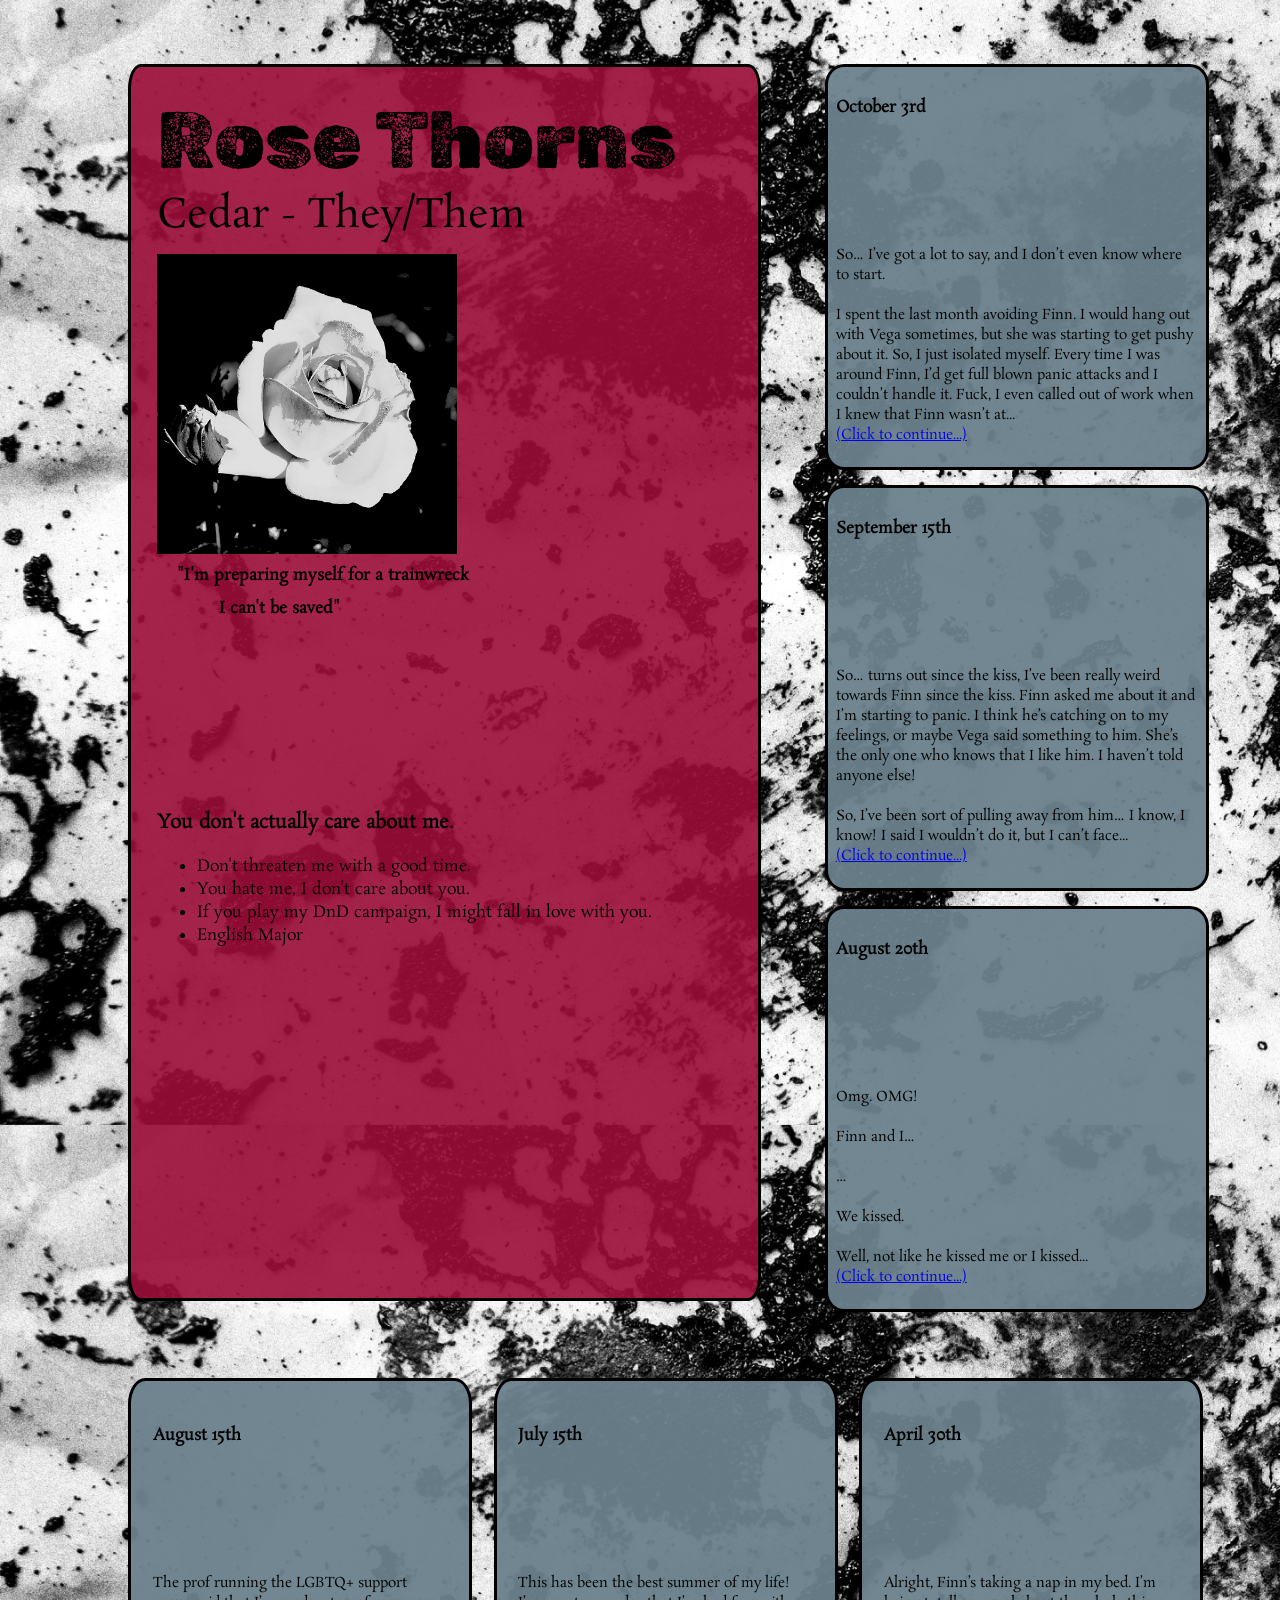
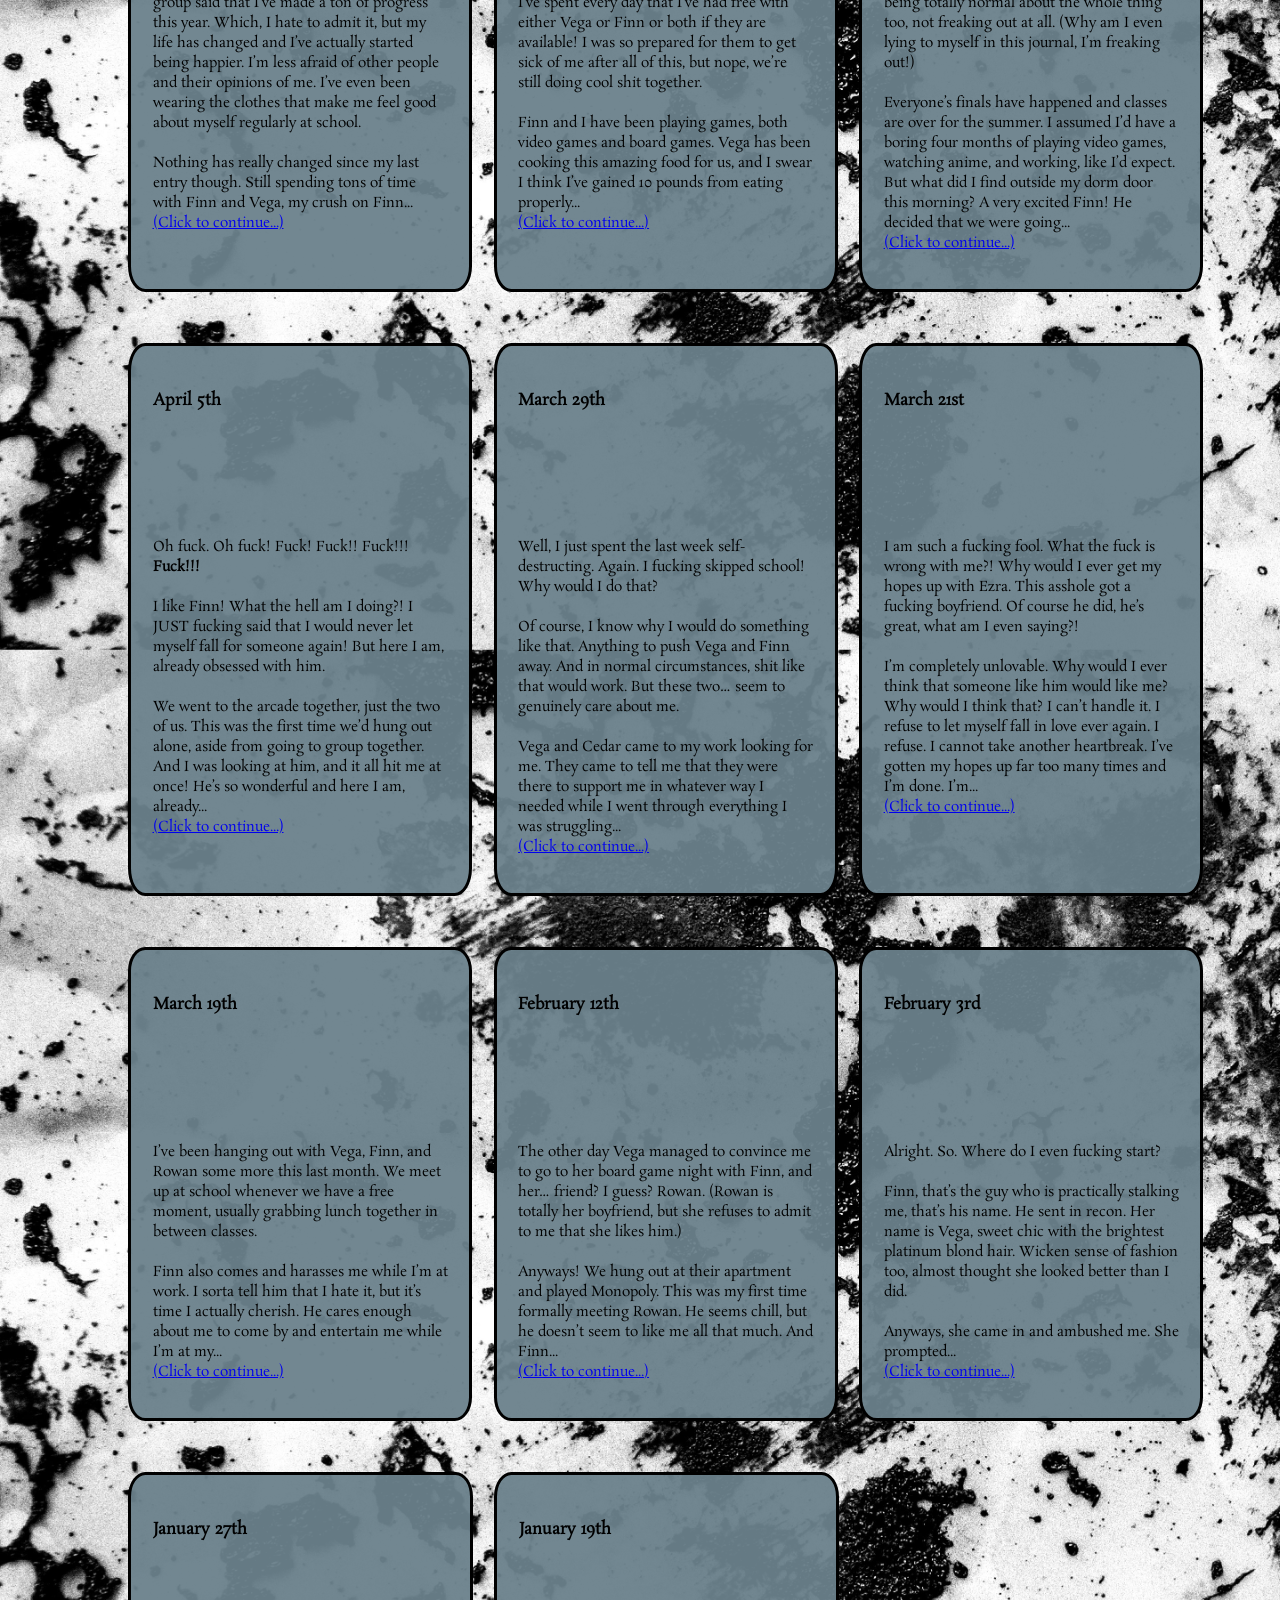
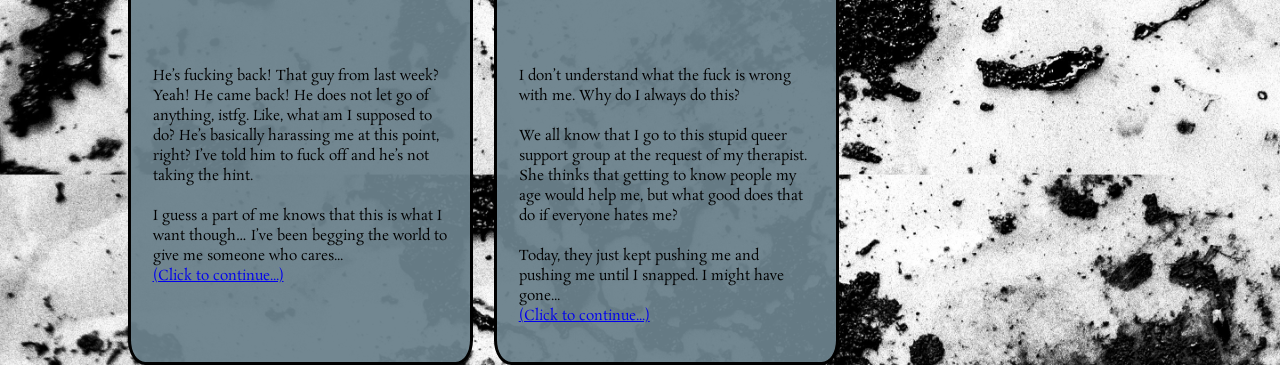
<file: index.html>
<html>
    <head>
        <title>Rose Thorns</title>
        <link rel="stylesheet" href="stylesheet.css">
        <link rel="preconnect" href="https://fonts.googleapis.com">
        <link rel="preconnect" href="https://fonts.gstatic.com" crossorigin>
        <link href="https://fonts.googleapis.com/css2?family=Rosarivo:ital@0;1&family=Rubik+Dirt&display=swap" rel="stylesheet">
    </head>
    <body>
        <section class="flex">
            <section class="left">
                <article>
                    <h1>Rose Thorns</h1>
                    <h2>Cedar - They/Them</h2>
                    <img style="width: 300px;" src="images/rose_edit.jpg" alt="black and white edited rose"/>
                    <h6>"I'm preparing myself for a trainwreck</h6>
                    <h6>&emsp; &emsp; I can't be saved"</h6>
                </article>
                <article>
                    <iframe data-testid="embed-iframe" style="border-radius:12px" src="https://open.spotify.com/embed/track/64iqOy9PillC4uPIumYkqw?utm_source=generator&si=30fc2612409e4094" width="100%" height="152" frameBorder="0" allowfullscreen="" allow="autoplay; clipboard-write; encrypted-media; fullscreen; picture-in-picture" loading="lazy"></iframe>
                    <h3>You don't actually care about me.</h3>
                    <ul>
                        <li>Don't threaten me with a good time.</li>
                        <li>You hate me, I don't care about you.</li>
                        <li>If you play my DnD campaign, I might fall in love with you.</li>
                        <li>English Major</li>
                    </ul>
                </article>
            </section>
            <section class="right">
                <aside>
                    <article>
                        <h4>October 3rd</h4>
                        <iframe data-testid="embed-iframe" style="border-radius:12px" src="https://open.spotify.com/embed/track/79EkGysjP2dL5GdpeQjRxT?utm_source=generator&si=644b789fd24447eb" width="100%" height="90" frameBorder="0" allowfullscreen="" allow="autoplay; clipboard-write; encrypted-media; fullscreen; picture-in-picture" loading="lazy"></iframe>
                        <p>So… I’ve got a lot to say, and I don’t even know where to start. <br/><br/>
                        I spent the last month avoiding Finn. I would hang out with Vega sometimes, but she was starting to get pushy about it. So, I just isolated myself. Every time I was around Finn, I’d get full blown panic attacks and I couldn’t handle it. Fuck, I even called out of work when I knew that Finn wasn’t at... <br/><a href="october3.html">(Click to continue...)</a></p>
                    </article>
                    <article>
                        <h4>September 15th</h4>
                        <iframe data-testid="embed-iframe" style="border-radius:12px" src="https://open.spotify.com/embed/track/5M0WUBQmtsmRuODQj3DZyk?utm_source=generator&si=2c1fa64265804561" width="100%" height="90" frameBorder="0" allowfullscreen="" allow="autoplay; clipboard-write; encrypted-media; fullscreen; picture-in-picture" loading="lazy"></iframe>
                        <p>So… turns out since the kiss, I’ve been really weird towards Finn since the kiss. Finn asked me about it and I’m starting to panic. I think he’s catching on to my feelings, or maybe Vega said something to him. She’s the only one who knows that I like him. I haven’t told anyone else! <br/><br/>
                        So, I’ve been sort of pulling away from him… I know, I know! I said I wouldn’t do it, but I can’t face... <br/><a href="september15.html">(Click to continue...)</a></p>
                    </article>
                    <article>
                        <h4>August 20th</h4>
                        <iframe data-testid="embed-iframe" style="border-radius:12px" src="https://open.spotify.com/embed/track/6z7fZRrQfOH3ZjWEkC4QhC?utm_source=generator&si=b55c655ee825402e" width="100%" height="90" frameBorder="0" allowfullscreen="" allow="autoplay; clipboard-write; encrypted-media; fullscreen; picture-in-picture" loading="lazy"></iframe>
                        <p>Omg. OMG! <br/><br/>
                        Finn and I… <br/><br/>
                        … <br/><br/>
                        We kissed. <br/><br/>
                        Well, not like he kissed me or I kissed... <br/><a href="august20.html">(Click to continue...)</a></p>
                    </article>
                </aside>
            </section>
        </section>
        <section class="bottom">
            <article>
                <h4>August 15th</h4>
                <iframe data-testid="embed-iframe" style="border-radius:12px" src="https://open.spotify.com/embed/track/4bia7OWZPoswlzXCqESYrR?utm_source=generator&si=057ddfd08f8c4821" width="100%" height="90" frameBorder="0" allowfullscreen="" allow="autoplay; clipboard-write; encrypted-media; fullscreen; picture-in-picture" loading="lazy"></iframe>
                <p>The prof running the LGBTQ+ support group said that I’ve made a ton of progress this year. Which, I hate to admit it, but my life has changed and I’ve actually started being happier. I’m less afraid of other people and their opinions of me. I’ve even been wearing the clothes that make me feel good about myself regularly at school. <br/><br/>
                Nothing has really changed since my last entry though. Still spending tons of time with Finn and Vega, my crush on Finn... <br/><a href="august15.html">(Click to continue...)</a></p>
            </article>
            <article class="center">
                <h4>July 15th</h4>
                <iframe data-testid="embed-iframe" style="border-radius:12px" src="https://open.spotify.com/embed/track/6kOdk29M8h6ZfHz4byVG0t?utm_source=generator&si=95336623b3504c80" width="100%" height="90" frameBorder="0" allowfullscreen="" allow="autoplay; clipboard-write; encrypted-media; fullscreen; picture-in-picture" loading="lazy"></iframe>
                <p>This has been the best summer of my life! I’ve spent every day that I’ve had free with either Vega or Finn or both if they are available! I was so prepared for them to get sick of me after all of this, but nope, we’re still doing cool shit together. <br/><br/>
                Finn and I have been playing games, both video games and board games. Vega has been cooking this amazing food for us, and I swear I think I’ve gained 10 pounds from eating properly... <br/><a href="july15.html">(Click to continue...)</a></p>
            </article>
            <article>
                <h4>April 30th</h4>
                <iframe data-testid="embed-iframe" style="border-radius:12px" src="https://open.spotify.com/embed/track/1N7Aep1OewK9diaN9WbuuR?utm_source=generator&si=e2b56d425ede418f" width="100%" height="90" frameBorder="0" allowfullscreen="" allow="autoplay; clipboard-write; encrypted-media; fullscreen; picture-in-picture" loading="lazy"></iframe>
                <p>Alright, Finn’s taking a nap in my bed. I’m being totally normal about the whole thing too, not freaking out at all. (Why am I even lying to myself in this journal, I’m freaking out!) <br/><br/>
                Everyone’s finals have happened and classes are over for the summer. I assumed I’d have a boring four months of playing video games, watching anime, and working, like I’d expect. But what did I find outside my dorm door this morning? A very excited Finn! He decided that we were going... <br/><a href="april30.html">(Click to continue...)</a></p>
            </article>
        </section>
                <section class="bottom">
            <article>
                <h4>April 5th</h4>
                <iframe data-testid="embed-iframe" style="border-radius:12px" src="https://open.spotify.com/embed/track/4YdpGWuvXLvwMt37MGTA0U?utm_source=generator&si=58c0b6acb37d4256" width="100%" height="90" frameBorder="0" allowfullscreen="" allow="autoplay; clipboard-write; encrypted-media; fullscreen; picture-in-picture" loading="lazy"></iframe>
                <p>Oh fuck. Oh fuck! Fuck! Fuck!! Fuck!!! <b>Fuck!!!</b> <br/><br/>
                I like Finn! What the hell am I doing?! I JUST fucking said that I would never let myself fall for someone again! But here I am, already obsessed with him. <br/><br/>
                We went to the arcade together, just the two of us. This was the first time we’d hung out alone, aside from going to group together. And I was looking at him, and it all hit me at once! He’s so wonderful and here I am, already... <br/><a href="april5.html">(Click to continue...)</a></p>
            </article>
            <article class="center">
                <h4>March 29th</h4>
                <iframe data-testid="embed-iframe" style="border-radius:12px" src="https://open.spotify.com/embed/track/66Zt4pxDgUoJHLjZNszSDQ?utm_source=generator&si=be923cafdfc04ca2" width="100%" height="90" frameBorder="0" allowfullscreen="" allow="autoplay; clipboard-write; encrypted-media; fullscreen; picture-in-picture" loading="lazy"></iframe>
                <p>Well, I just spent the last week self-destructing. Again. I fucking skipped school! Why would I do that? <br/><br/>
                Of course, I know why I would do something like that. Anything to push Vega and Finn away. And in normal circumstances, shit like that would work. But these two… seem to genuinely care about me. <br/><br/>
                Vega and Cedar came to my work looking for me. They came to tell me that they were there to support me in whatever way I needed while I went through everything I was struggling... <br/><a href="march29.html">(Click to continue...)</a></p>
            </article>
            <article>
                <h4>March 21st</h4>
                <iframe data-testid="embed-iframe" style="border-radius:12px" src="https://open.spotify.com/embed/track/0ML3PJ6f9lgj1B4FQo4kZB?utm_source=generator&si=c8b925c40a2a46b0" width="100%" height="90" frameBorder="0" allowfullscreen="" allow="autoplay; clipboard-write; encrypted-media; fullscreen; picture-in-picture" loading="lazy"></iframe>
                <p>I am such a fucking fool. What the fuck is wrong with me?! Why would I ever get my hopes up with Ezra. This asshole got a fucking boyfriend. Of course he did, he’s great, what am I even saying?! <br/><br/>
                I’m completely unlovable. Why would I ever think that someone like him would like me? Why would I think that? I can’t handle it. I refuse to let myself fall in love ever again. I refuse. I cannot take another heartbreak. I’ve gotten my hopes up far too many times and I’m done. I’m...<br/><a href="march21.html">(Click to continue...)</a></p>
            </article>
        </section>
                <section class="bottom">
            <article>
                <h4>March 19th</h4>
                <iframe data-testid="embed-iframe" style="border-radius:12px" src="https://open.spotify.com/embed/track/1hoUYq5wMegwpwafTon6mu?utm_source=generator&si=b9ee0b4bc9ce47dd" width="100%" height="90" frameBorder="0" allowfullscreen="" allow="autoplay; clipboard-write; encrypted-media; fullscreen; picture-in-picture" loading="lazy"></iframe>
                <p>I’ve been hanging out with Vega, Finn, and Rowan some more this last month. We meet up at school whenever we have a free moment, usually grabbing lunch together in between classes. <br/><br/>
                Finn also comes and harasses me while I’m at work. I sorta tell him that I hate it, but it’s time I actually cherish. He cares enough about me to come by and entertain me while I’m at my...<br/><a href="march19.html">(Click to continue...)</a></p>
            </article>
            <article class="center">
                <h4>February 12th</h4>
                <iframe data-testid="embed-iframe" style="border-radius:12px" src="https://open.spotify.com/embed/track/5YVUDDmmWNB4XYQyAsrmsP?utm_source=generator&si=0a204863ecc34108" width="100%" height="90" frameBorder="0" allowfullscreen="" allow="autoplay; clipboard-write; encrypted-media; fullscreen; picture-in-picture" loading="lazy"></iframe>
                <p>The other day Vega managed to convince me to go to her board game night with Finn, and her… friend? I guess? Rowan. (Rowan is totally her boyfriend, but she refuses to admit to me that she likes him.) <br/><br/>
                Anyways! We hung out at their apartment and played Monopoly. This was my first time formally meeting Rowan. He seems chill, but he doesn’t seem to like me all that much. And Finn...<br/><a href="february12.html">(Click to continue...)</a></p>
            </article>
            <article>
                <h4>February 3rd</h4>
                <iframe data-testid="embed-iframe" style="border-radius:12px" src="https://open.spotify.com/embed/track/0qwcGscxUHGZTgq0zcaqk1?utm_source=generator&si=9951c4fdacde4951" width="100%" height="90" frameBorder="0" allowfullscreen="" allow="autoplay; clipboard-write; encrypted-media; fullscreen; picture-in-picture" loading="lazy"></iframe>
                <p>Alright. So. Where do I even fucking start? <br/><br/>
                Finn, that’s the guy who is practically stalking me, that’s his name. He sent in recon. Her name is Vega, sweet chic with the brightest platinum blond hair. Wicken sense of fashion too, almost thought she looked better than I did. <br/><br/>
                Anyways, she came in and ambushed me. She prompted...<br/><a href="february3.html">(Click to continue...)</a></p>
            </article>
        </section>
                <section class="bottom">
            <article>
                <h4>January 27th</h4>
                <iframe data-testid="embed-iframe" style="border-radius:12px" src="https://open.spotify.com/embed/track/5E6vNZZwpJGXdrWJ7wzzAI?utm_source=generator&si=ccc3124a93f84e9f" width="100%" height="90" frameBorder="0" allowfullscreen="" allow="autoplay; clipboard-write; encrypted-media; fullscreen; picture-in-picture" loading="lazy"></iframe>
                <p>He’s fucking back! That guy from last week? Yeah! He came back! He does not let go of anything, istfg. Like, what am I supposed to do? He’s basically harassing me at this point, right? I’ve told him to fuck off and he’s not taking the hint. <br/><br/>
                I guess a part of me knows that this is what I want though… I’ve been begging the world to give me someone who cares...<br/><a href="january27.html">(Click to continue...)</a></p>
            </article>
            <article class="center">
                <h4>January 19th</h4>
                <iframe data-testid="embed-iframe" style="border-radius:12px" src="https://open.spotify.com/embed/track/33iv3wnGMrrDugd7GBso1z?utm_source=generator&si=75daa8ba30154dd4" width="100%" height="90" frameBorder="0" allowfullscreen="" allow="autoplay; clipboard-write; encrypted-media; fullscreen; picture-in-picture" loading="lazy"></iframe>
                <p>I don’t understand what the fuck is wrong with me. Why do I always do this? <br/><br/>
                We all know that I go to this stupid queer support group at the request of my therapist. She thinks that getting to know people my age would help me, but what good does that do if everyone hates me? <br/><br/>
                Today, they just kept pushing me and pushing me until I snapped. I might have gone...<br/><a href="january19.html">(Click to continue...)</a></p>
            </article>
        </section>
    </body>
</html>
</file>
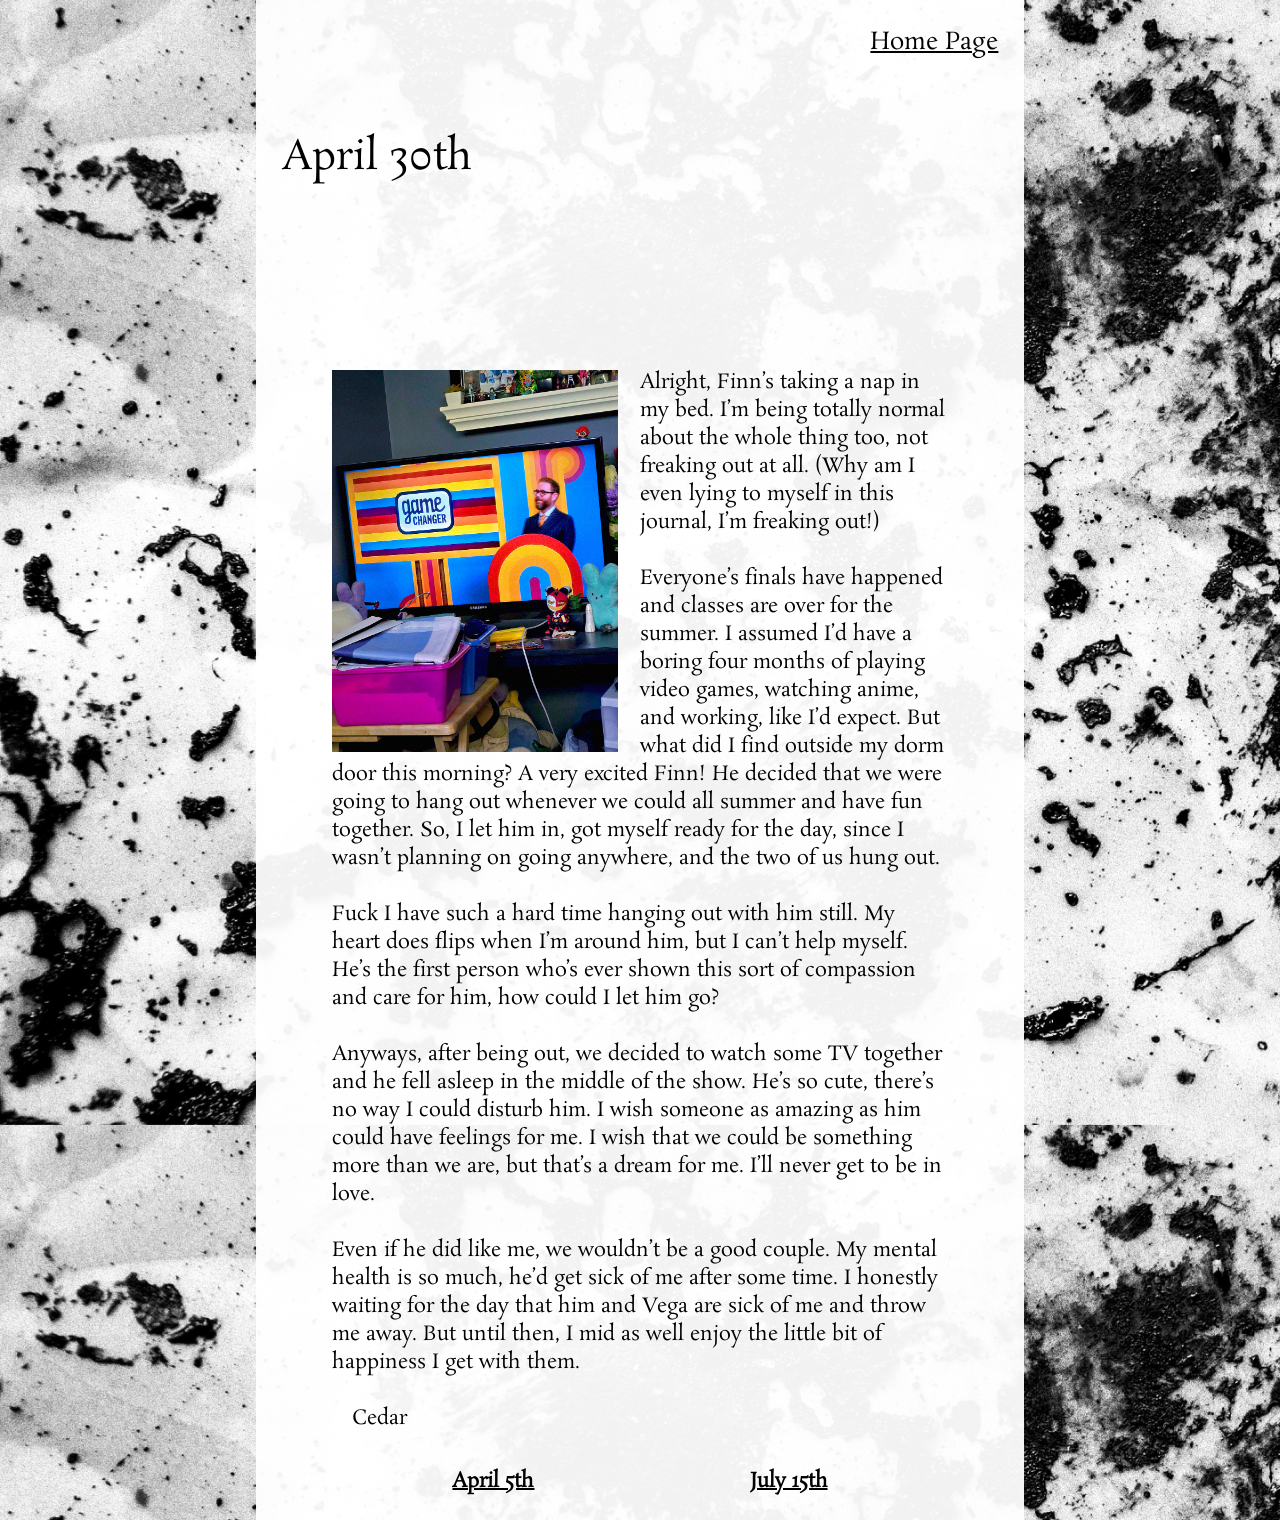
<file: april30.html>
<html>
    <head>
        <title>Rose Thorns</title>
        <link rel="stylesheet" href="stylesheet.css">
        <link rel="preconnect" href="https://fonts.googleapis.com">
        <link rel="preconnect" href="https://fonts.gstatic.com" crossorigin>
        <link href="https://fonts.googleapis.com/css2?family=Rosarivo:ital@0;1&family=Rubik+Dirt&display=swap" rel="stylesheet">
    </head>
    <body>
        <div class="blog">
            <a class="back-link" href="index.html">Home Page</a>
            <h2 class="blog-title">April 30th</h2>
            <iframe data-testid="embed-iframe" style="border-radius:12px" src="https://open.spotify.com/embed/track/1N7Aep1OewK9diaN9WbuuR?utm_source=generator&si=e2b56d425ede418f" width="100%" height="152" frameBorder="0" allowfullscreen="" allow="autoplay; clipboard-write; encrypted-media; fullscreen; picture-in-picture" loading="lazy"></iframe>
            <img class="blog-img" src="images/apr30_image.jpg">
            <p>
                Alright, Finn’s taking a nap in my bed. I’m being totally normal about the whole thing too, not freaking out at all. (Why am I even lying to myself in this journal, I’m freaking out!) <br/><br/>
                Everyone’s finals have happened and classes are over for the summer. I assumed I’d have a boring four months of playing video games, watching anime, and working, like I’d expect. But what did I find outside my dorm door this morning? A very excited Finn! He decided that we were going to hang out whenever we could all summer and have fun together. So, I let him in, got myself ready for the day, since I wasn’t planning on going anywhere, and the two of us hung out. <br/><br/>
                Fuck I have such a hard time hanging out with him still. My heart does flips when I’m around him, but I can’t help myself. He’s the first person who’s ever shown this sort of compassion and care for him, how could I let him go? <br/><br/>
                Anyways, after being out, we decided to watch some TV together and he fell asleep in the middle of the show. He’s so cute, there’s no way I could disturb him. I wish someone as amazing as him could have feelings for me. I wish that we could be something more than we are, but that’s a dream for me. I’ll never get to be in love. <br/><br/>
                Even if he did like me, we wouldn’t be a good couple. My mental health is so much, he’d get sick of me after some time. I honestly waiting for the day that him and Vega are sick of me and throw me away. But until then, I mid as well enjoy the little bit of happiness I get with them.
                <br/><br/>
                &emsp;Cedar
            </p>
            <div class="inline">
                <a href="april5.html">April 5th</a>
                <a href="july15.html">July 15th</a>
            </div>
        </div>
    </body>
</file>
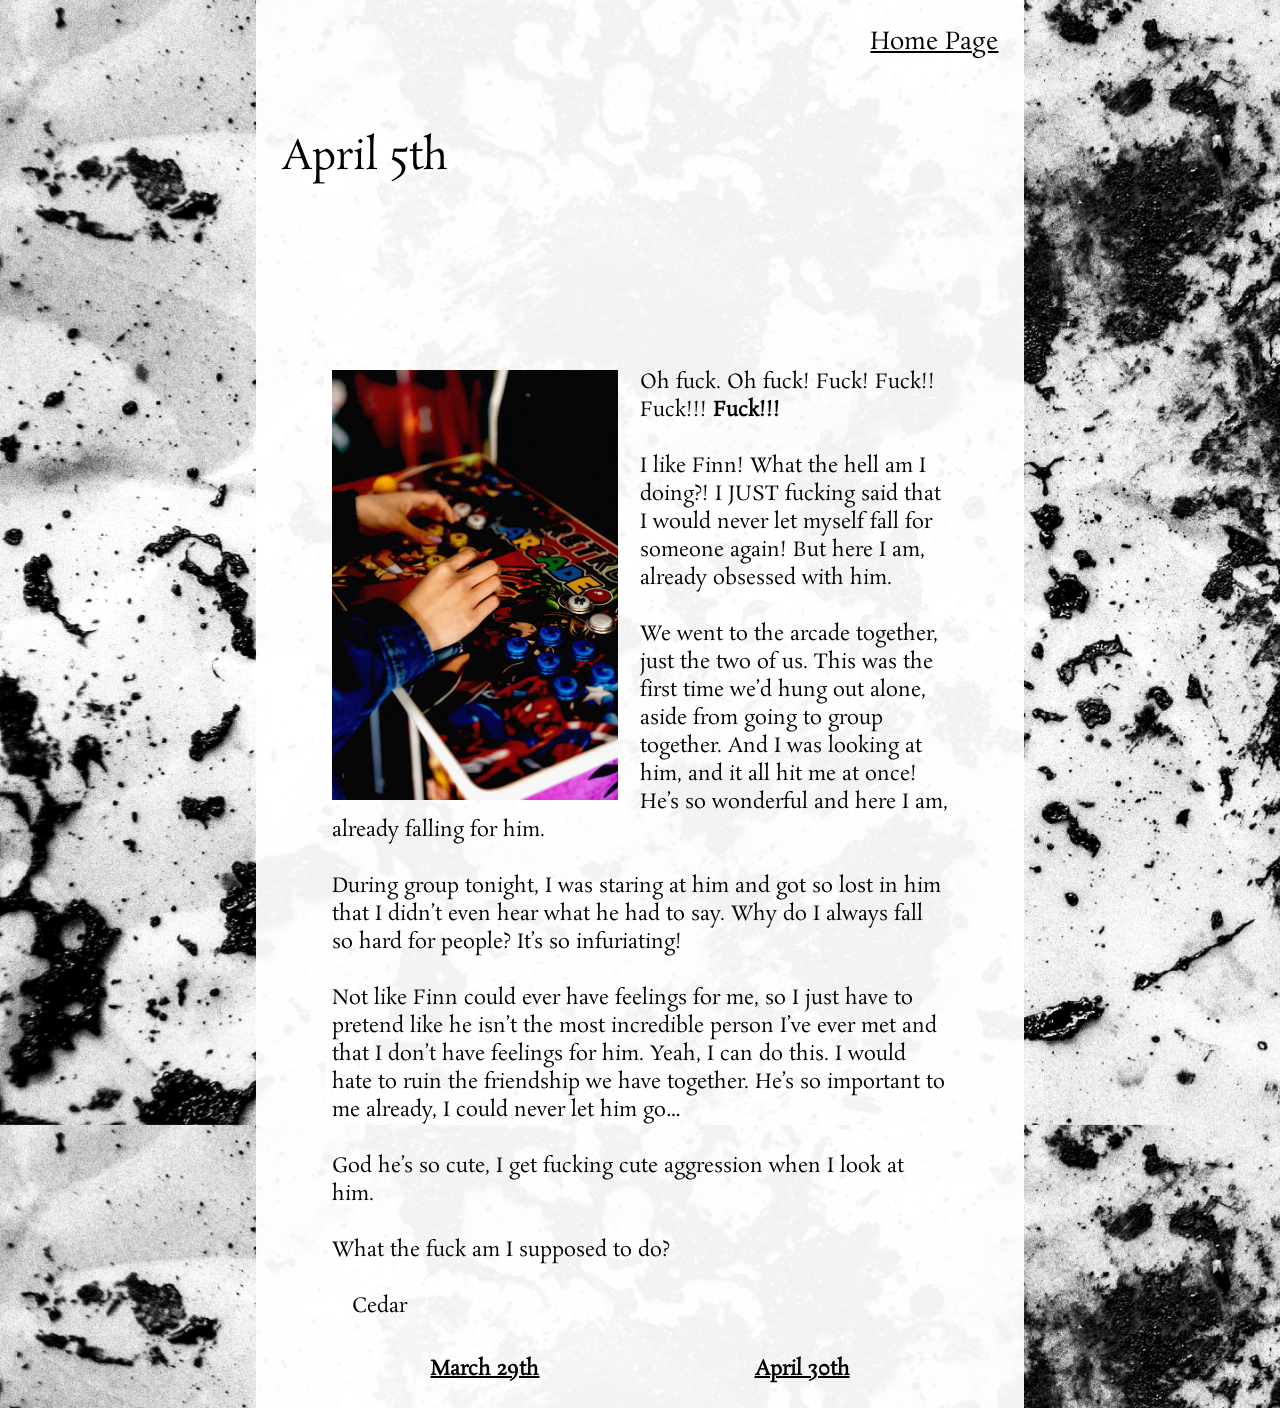
<file: april5.html>
<html>
    <head>
        <title>Rose Thorns</title>
        <link rel="stylesheet" href="stylesheet.css">
        <link rel="preconnect" href="https://fonts.googleapis.com">
        <link rel="preconnect" href="https://fonts.gstatic.com" crossorigin>
        <link href="https://fonts.googleapis.com/css2?family=Rosarivo:ital@0;1&family=Rubik+Dirt&display=swap" rel="stylesheet">
    </head>
    <body>
        <div class="blog">
            <a class="back-link" href="index.html">Home Page</a>
            <h2 class="blog-title">April 5th</h2>
            <iframe data-testid="embed-iframe" style="border-radius:12px" src="https://open.spotify.com/embed/track/4YdpGWuvXLvwMt37MGTA0U?utm_source=generator&si=58c0b6acb37d4256" width="100%" height="152" frameBorder="0" allowfullscreen="" allow="autoplay; clipboard-write; encrypted-media; fullscreen; picture-in-picture" loading="lazy"></iframe>
            <img class="blog-img" src="images/apr5_image.jpg">
            <p>
                Oh fuck. Oh fuck! Fuck! Fuck!! Fuck!!! <b>Fuck!!!</b> <br/><br/>
                I like Finn! What the hell am I doing?! I JUST fucking said that I would never let myself fall for someone again! But here I am, already obsessed with him. <br/><br/>
                We went to the arcade together, just the two of us. This was the first time we’d hung out alone, aside from going to group together. And I was looking at him, and it all hit me at once! He’s so wonderful and here I am, already falling for him. <br/><br/>
                During group tonight, I was staring at him and got so lost in him that I didn’t even hear what he had to say. Why do I always fall so hard for people? It’s so infuriating! <br/><br/>
                Not like Finn could ever have feelings for me, so I just have to pretend like he isn’t the most incredible person I’ve ever met and that I don’t have feelings for him. Yeah, I can do this. I would hate to ruin the friendship we have together. He’s so important to me already, I could never let him go… <br/><br/>
                God he’s so cute, I get fucking cute aggression when I look at him. <br/><br/>
                What the fuck am I supposed to do?
                <br/><br/>
                &emsp;Cedar
            </p>
            <div class="inline">
                <a href="march29.html">March 29th</a>
                <a href="april30.html">April 30th</a>
            </div>
        </div>
    </body>
</file>
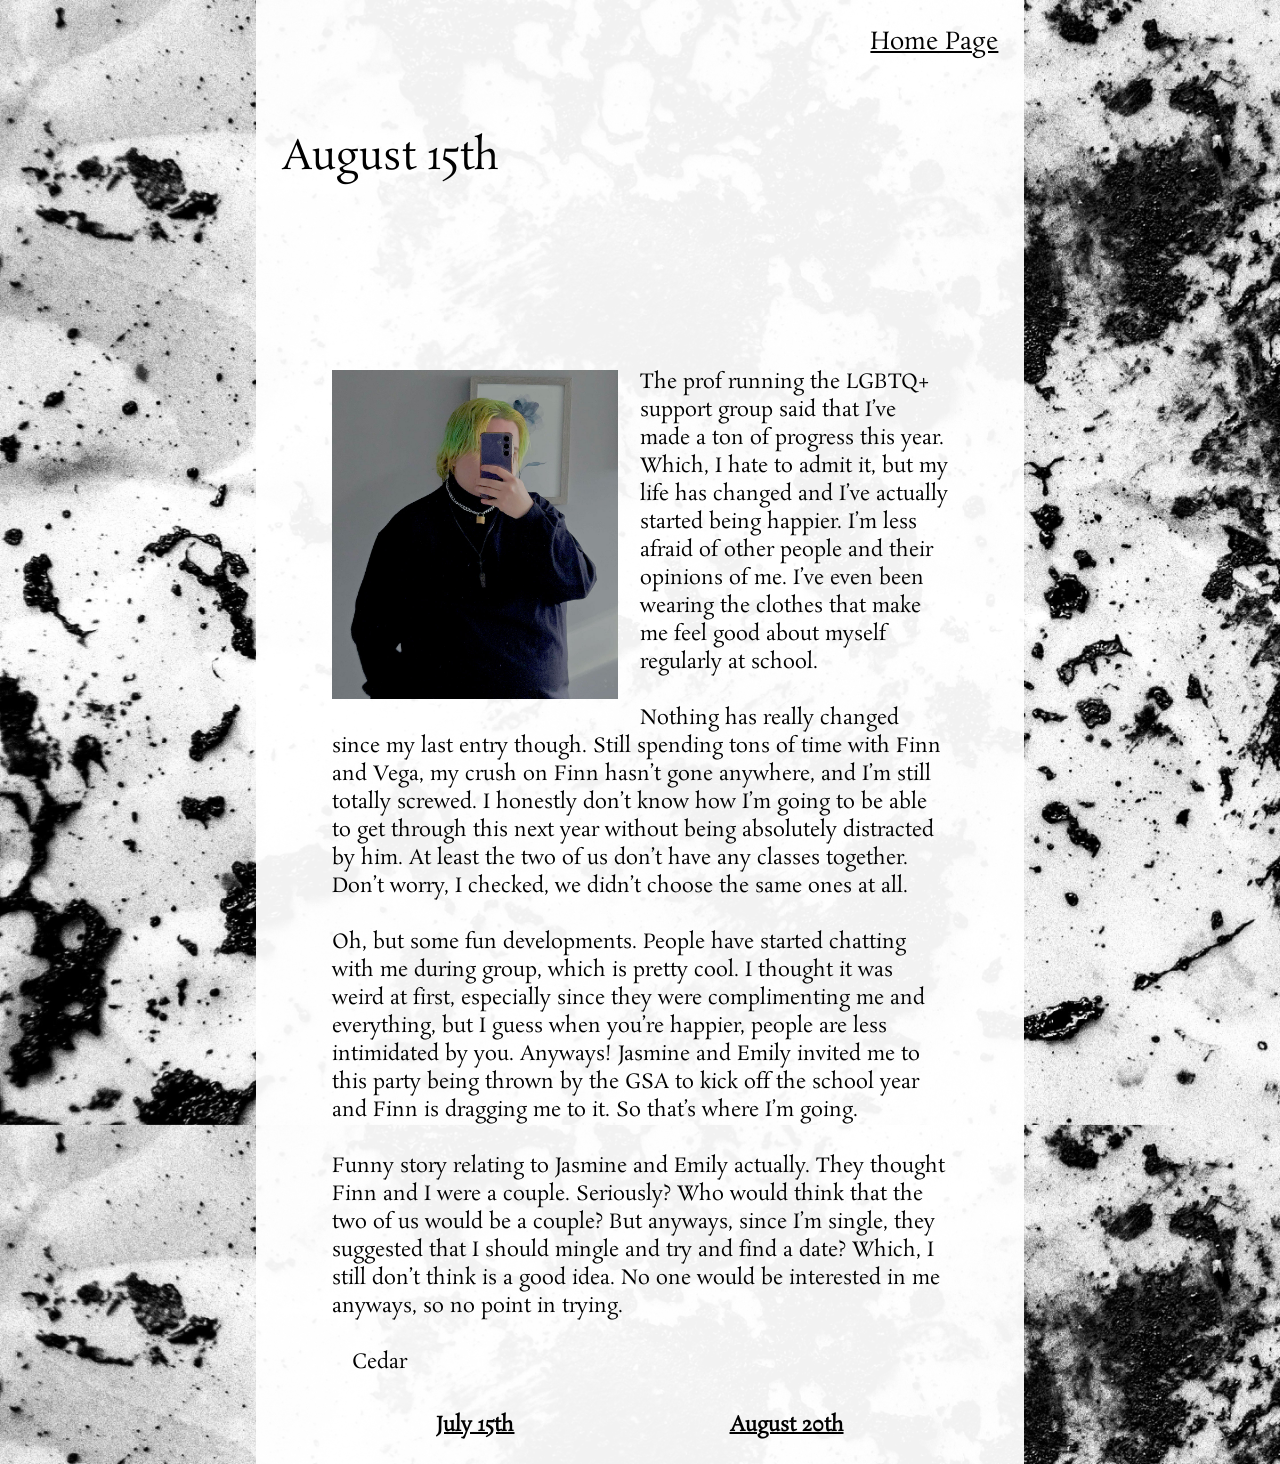
<file: august15.html>
<html>
    <head>
        <title>Rose Thorns</title>
        <link rel="stylesheet" href="stylesheet.css">
        <link rel="preconnect" href="https://fonts.googleapis.com">
        <link rel="preconnect" href="https://fonts.gstatic.com" crossorigin>
        <link href="https://fonts.googleapis.com/css2?family=Rosarivo:ital@0;1&family=Rubik+Dirt&display=swap" rel="stylesheet">
    </head>
    <body>
        <div class="blog">
            <a class="back-link" href="index.html">Home Page</a>
            <h2 class="blog-title">August 15th</h2>
            <iframe data-testid="embed-iframe" style="border-radius:12px" src="https://open.spotify.com/embed/track/4bia7OWZPoswlzXCqESYrR?utm_source=generator&si=057ddfd08f8c4821" width="100%" height="152" frameBorder="0" allowfullscreen="" allow="autoplay; clipboard-write; encrypted-media; fullscreen; picture-in-picture" loading="lazy"></iframe>
            <img class="blog-img" src="images/aug15_image.jpg" alt="">
            <p>
                The prof running the LGBTQ+ support group said that I’ve made a ton of progress this year. Which, I hate to admit it, but my life has changed and I’ve actually started being happier. I’m less afraid of other people and their opinions of me. I’ve even been wearing the clothes that make me feel good about myself regularly at school. <br/><br/>
                Nothing has really changed since my last entry though. Still spending tons of time with Finn and Vega, my crush on Finn hasn’t gone anywhere, and I’m still totally screwed. I honestly don’t know how I’m going to be able to get through this next year without being absolutely distracted by him. At least the two of us don’t have any classes together. Don’t worry, I checked, we didn’t choose the same ones at all. <br/><br/>
                Oh, but some fun developments. People have started chatting with me during group, which is pretty cool. I thought it was weird at first, especially since they were complimenting me and everything, but I guess when you’re happier, people are less intimidated by you. Anyways! Jasmine and Emily invited me to this party being thrown by the GSA to kick off the school year and Finn is dragging me to it. So that’s where I’m going. <br/><br/>
                Funny story relating to Jasmine and Emily actually. They thought Finn and I were a couple. Seriously? Who would think that the two of us would be a couple? But anyways, since I’m single, they suggested that I should mingle and try and find a date? Which, I still don’t think is a good idea. No one would be interested in me anyways, so no point in trying.
                <br/><br/>
                &emsp;Cedar
            </p>
            <div class="inline">
                <a href="july15.html">July 15th</a>
                <a href="august20.html">August 20th</a>
            </div>
        </div>
    </body>
</file>
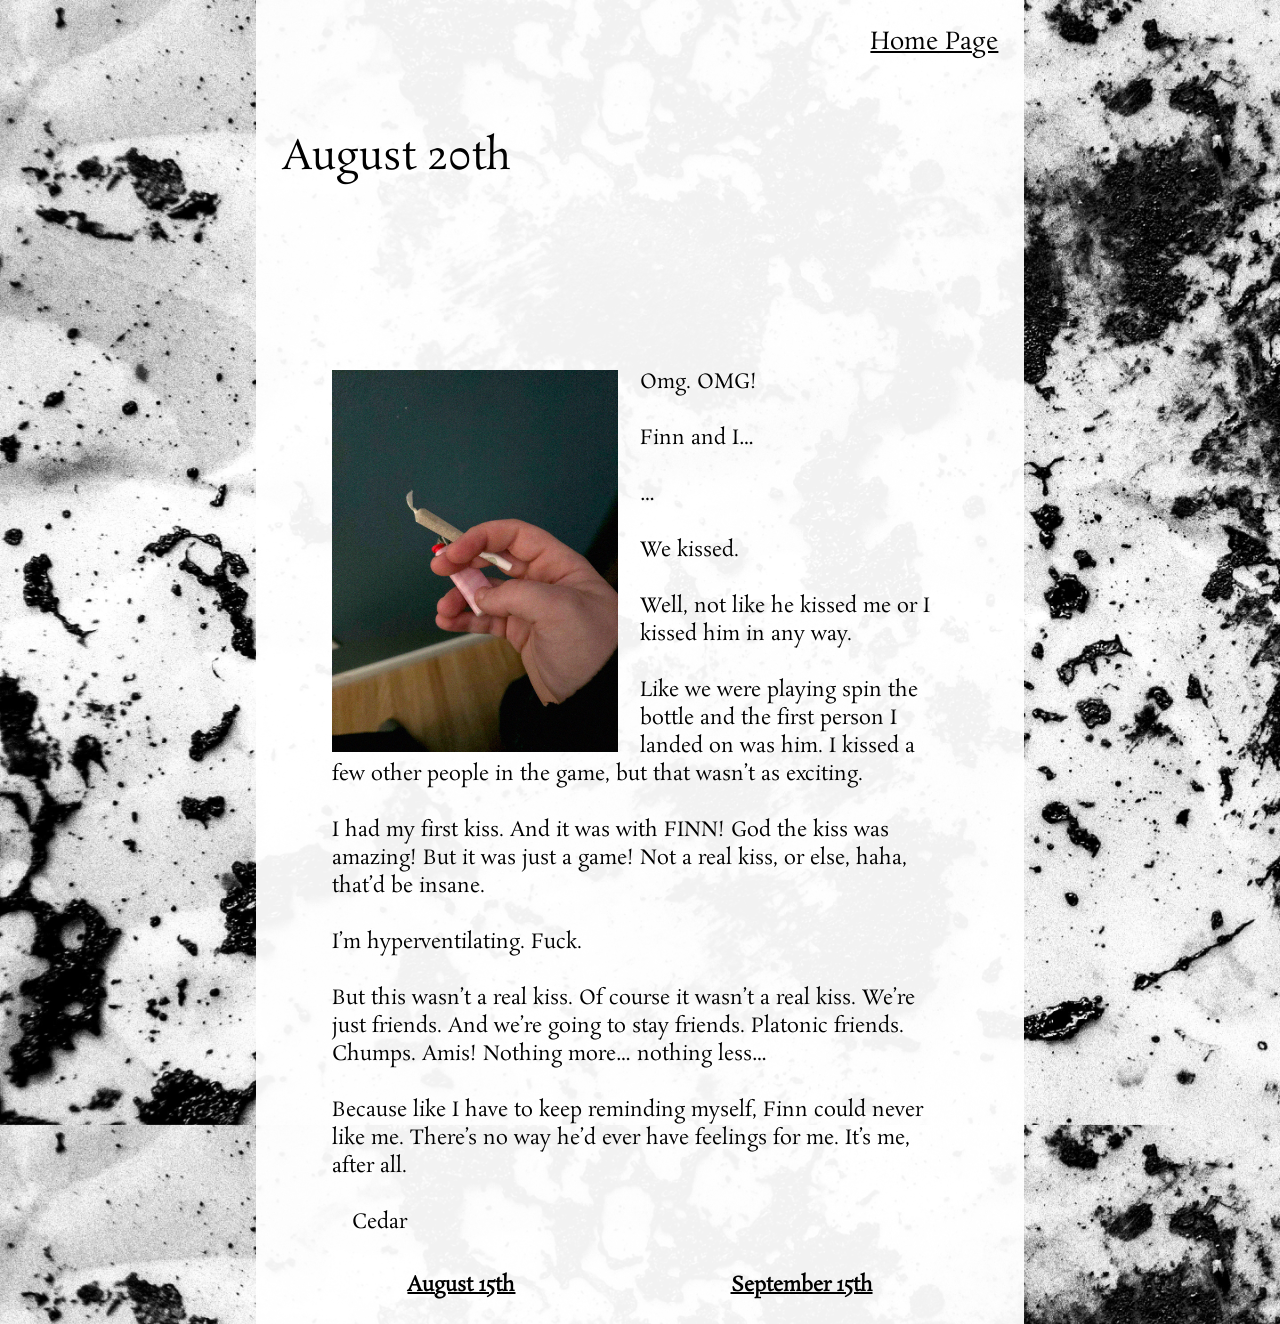
<file: august20.html>
<html>
    <head>
        <title>Rose Thorns</title>
        <link rel="stylesheet" href="stylesheet.css">
        <link rel="preconnect" href="https://fonts.googleapis.com">
        <link rel="preconnect" href="https://fonts.gstatic.com" crossorigin>
        <link href="https://fonts.googleapis.com/css2?family=Rosarivo:ital@0;1&family=Rubik+Dirt&display=swap" rel="stylesheet">
    </head>
    <body>
        <div class="blog">
            <a class="back-link" href="index.html">Home Page</a>
            <h2 class="blog-title">August 20th</h2>
            <iframe data-testid="embed-iframe" style="border-radius:12px" src="https://open.spotify.com/embed/track/6z7fZRrQfOH3ZjWEkC4QhC?utm_source=generator&si=b55c655ee825402e" width="100%" height="152" frameBorder="0" allowfullscreen="" allow="autoplay; clipboard-write; encrypted-media; fullscreen; picture-in-picture" loading="lazy"></iframe>
            <img class="blog-img" src="images/aug20_image.jpg" alt="">
            <p>
                Omg. OMG! <br/><br/>
                Finn and I… <br/><br/>
                … <br/><br/>
                We kissed. <br/><br/>
                Well, not like he kissed me or I kissed him in any way. <br/><br/>
                Like we were playing spin the bottle and the first person I landed on was him. I kissed a few other people in the game, but that wasn’t as exciting. <br/><br/>
                I had my first kiss. And it was with FINN! God the kiss was amazing! But it was just a game! Not a real kiss, or else, haha, that’d be insane. <br/><br/>
                I’m hyperventilating. Fuck. <br/><br/>
                But this wasn’t a real kiss. Of course it wasn’t a real kiss. We’re just friends. And we’re going to stay friends. Platonic friends. Chumps. Amis! Nothing more… nothing less… <br/><br/>
                Because like I have to keep reminding myself, Finn could never like me. There’s no way he’d ever have feelings for me. It’s me, after all.
                <br/><br/>
                &emsp;Cedar
            </p>
            <div class="inline">
                <a href="august15.html">August 15th</a>
                <a href="september15.html">September 15th</a>
            </div>
        </div>
    </body>
</file>
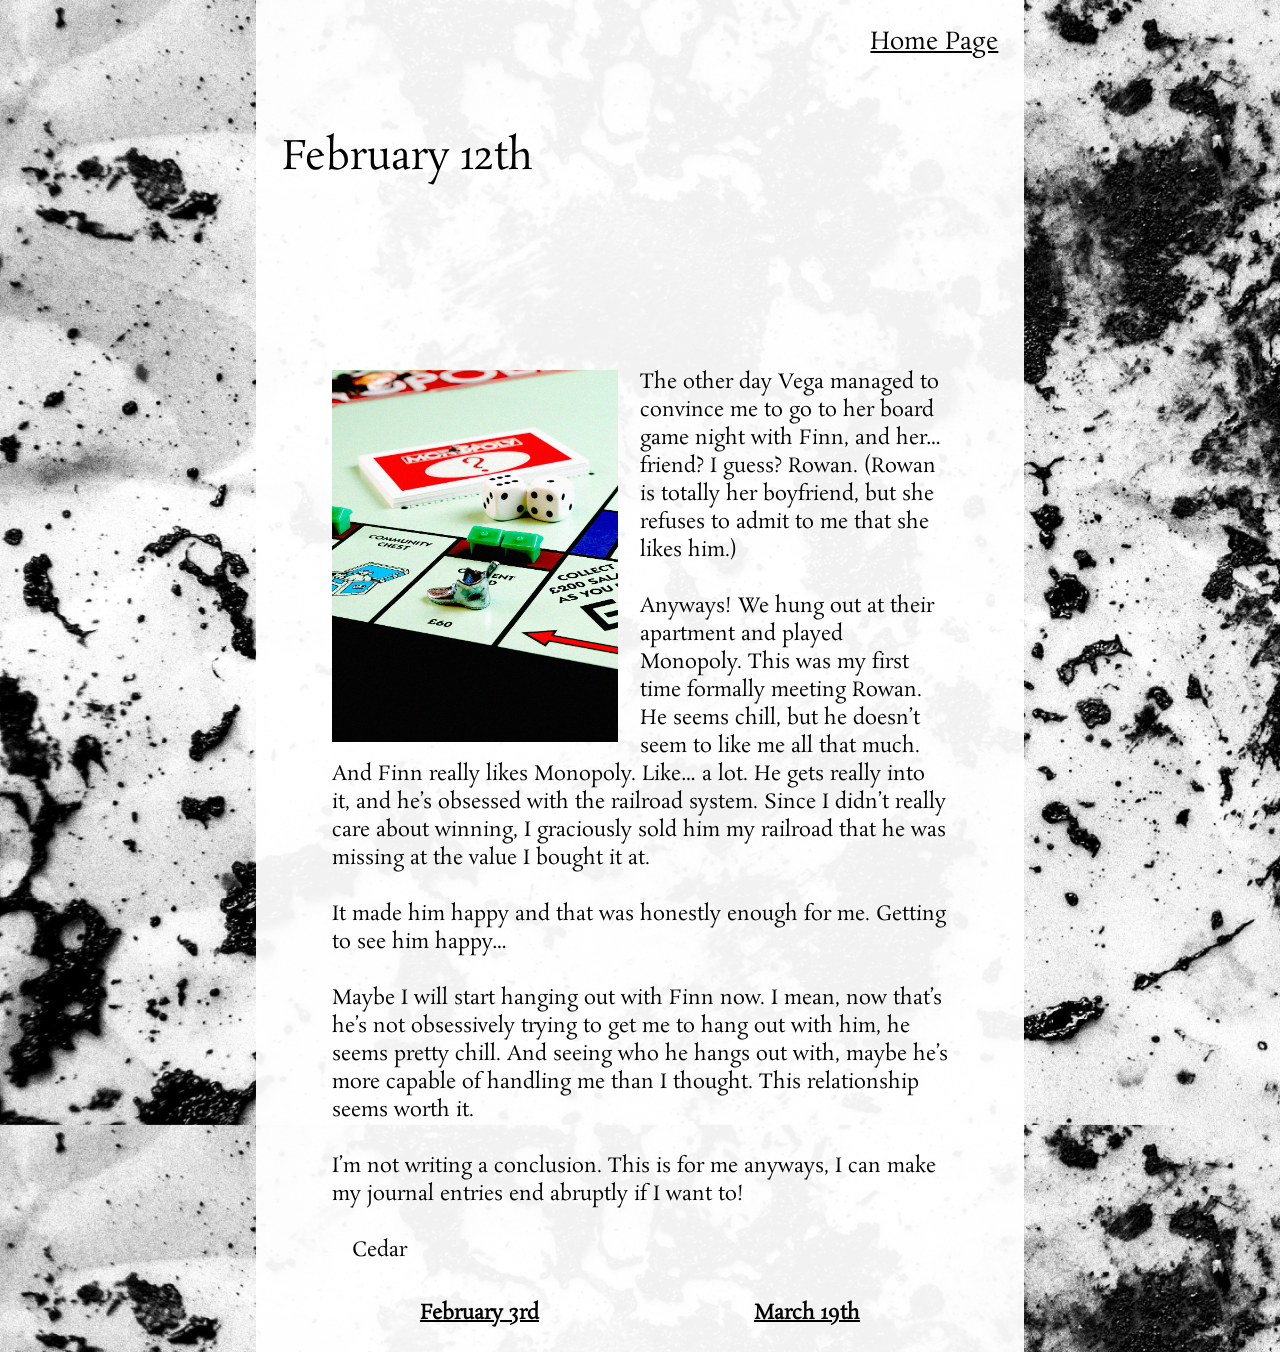
<file: february12.html>
<html>
    <head>
        <title>Rose Thorns</title>
        <link rel="stylesheet" href="stylesheet.css">
        <link rel="preconnect" href="https://fonts.googleapis.com">
        <link rel="preconnect" href="https://fonts.gstatic.com" crossorigin>
        <link href="https://fonts.googleapis.com/css2?family=Rosarivo:ital@0;1&family=Rubik+Dirt&display=swap" rel="stylesheet">
    </head>
    <body>
        <div class="blog">
            <a class="back-link" href="index.html">Home Page</a>
            <h2 class="blog-title">February 12th</h2>
            <iframe data-testid="embed-iframe" style="border-radius:12px" src="https://open.spotify.com/embed/track/5YVUDDmmWNB4XYQyAsrmsP?utm_source=generator&si=0a204863ecc34108" width="100%" height="152" frameBorder="0" allowfullscreen="" allow="autoplay; clipboard-write; encrypted-media; fullscreen; picture-in-picture" loading="lazy"></iframe>
            <img class="blog-img" src="images/feb12_image.jpg" alt="">
            <p>
                The other day Vega managed to convince me to go to her board game night with Finn, and her… friend? I guess? Rowan. (Rowan is totally her boyfriend, but she refuses to admit to me that she likes him.) <br/><br/>
                Anyways! We hung out at their apartment and played Monopoly. This was my first time formally meeting Rowan. He seems chill, but he doesn’t seem to like me all that much. And Finn really likes Monopoly. Like… a lot. He gets really into it, and he’s obsessed with the railroad system. Since I didn’t really care about winning, I graciously sold him my railroad that he was missing at the value I bought it at. <br/><br/>
                It made him happy and that was honestly enough for me. Getting to see him happy… <br/><br/>
                Maybe I will start hanging out with Finn now. I mean, now that’s he’s not obsessively trying to get me to hang out with him, he seems pretty chill. And seeing who he hangs out with, maybe he’s more capable of handling me than I thought. This relationship seems worth it. <br/><br/>
                I’m not writing a conclusion. This is for me anyways, I can make my journal entries end abruptly if I want to!
                <br/><br/>
                &emsp;Cedar
            </p>
            <div class="inline">
                <a href="february3.html">February 3rd</a>
                <a href="march19.html">March 19th</a>
            </div>
        </div>
    </body>
</file>
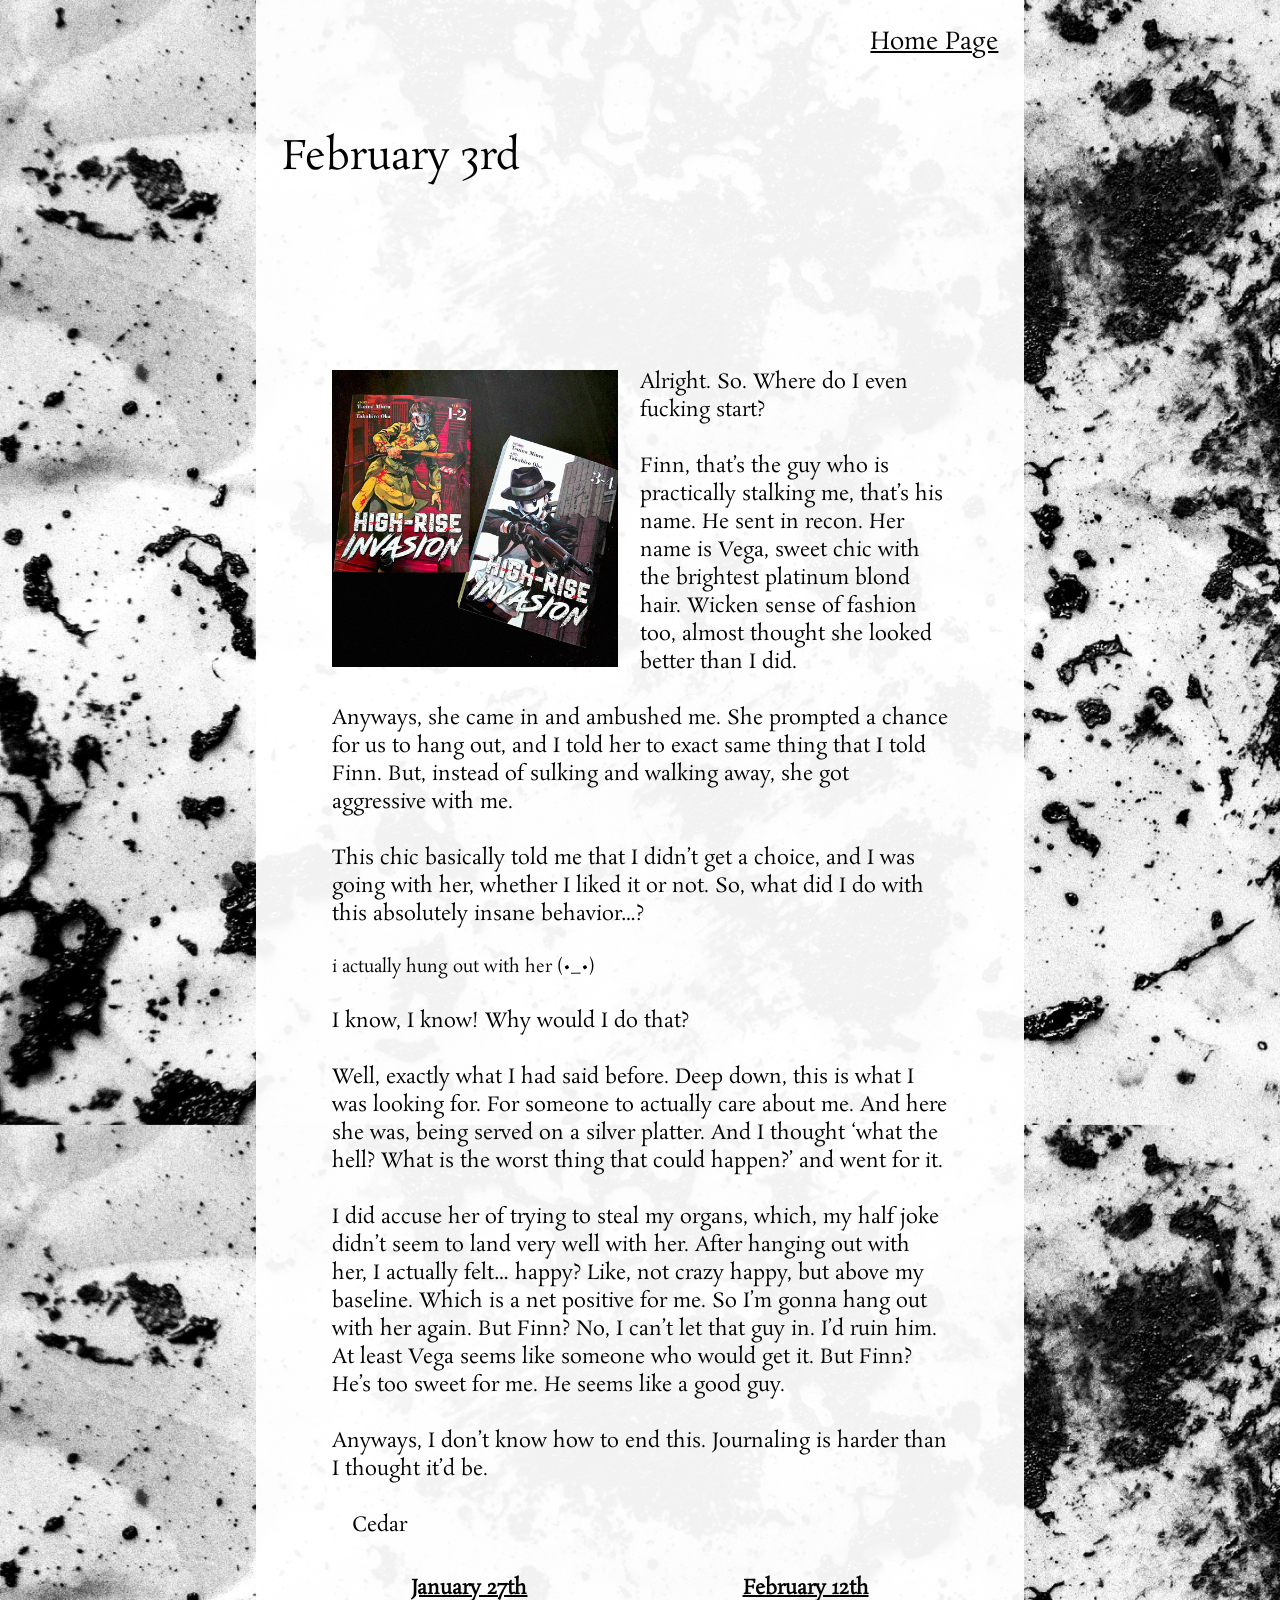
<file: february3.html>
<html>
    <head>
        <title>Rose Thorns</title>
        <link rel="stylesheet" href="stylesheet.css">
        <link rel="preconnect" href="https://fonts.googleapis.com">
        <link rel="preconnect" href="https://fonts.gstatic.com" crossorigin>
        <link href="https://fonts.googleapis.com/css2?family=Rosarivo:ital@0;1&family=Rubik+Dirt&display=swap" rel="stylesheet">
    </head>
    <body>
        <div class="blog">
            <a class="back-link" href="index.html">Home Page</a>
            <h2 class="blog-title">February 3rd</h2>
            <iframe data-testid="embed-iframe" style="border-radius:12px" src="https://open.spotify.com/embed/track/0qwcGscxUHGZTgq0zcaqk1?utm_source=generator&si=9951c4fdacde4951" width="100%" height="152" frameBorder="0" allowfullscreen="" allow="autoplay; clipboard-write; encrypted-media; fullscreen; picture-in-picture" loading="lazy"></iframe>
            <img class="blog-img" src="images/feb3_image.jpg" alt="manga">
            <p>
                Alright. So. Where do I even fucking start? <br/><br/>
                Finn, that’s the guy who is practically stalking me, that’s his name. He sent in recon. Her name is Vega, sweet chic with the brightest platinum blond hair. Wicken sense of fashion too, almost thought she looked better than I did. <br/><br/>
                Anyways, she came in and ambushed me. She prompted a chance for us to hang out, and I told her to exact same thing that I told Finn. But, instead of sulking and walking away, she got aggressive with me. <br/><br/>
                This chic basically told me that I didn’t get a choice, and I was going with her, whether I liked it or not. So, what did I do with this absolutely insane behavior…? <br/><br/>
                <small>i actually hung out with her (•_•)</small> <br/><br/>
                I know, I know! Why would I do that? <br/><br/>
                Well, exactly what I had said before. Deep down, this is what I was looking for. For someone to actually care about me. And here she was, being served on a silver platter. And I thought ‘what the hell? What is the worst thing that could happen?’ and went for it. <br/><br/>
                I did accuse her of trying to steal my organs, which, my half joke didn’t seem to land very well with her.
                After hanging out with her, I actually felt… happy? Like, not crazy happy, but above my baseline. Which is a net positive for me. So I’m gonna hang out with her again. But Finn? No, I can’t let that guy in. I’d ruin him. At least Vega seems like someone who would get it. But Finn? He’s too sweet for me. He seems like a good guy. <br/><br/>
                Anyways, I don’t know how to end this. Journaling is harder than I thought it’d be. <br/><br/>
                &emsp;Cedar
            </p>
            <div class="inline">
                <a href="january27.html">January 27th</a>
                <a href="february12.html">February 12th</a>
            </div>
        </div>
    </body>
</file>
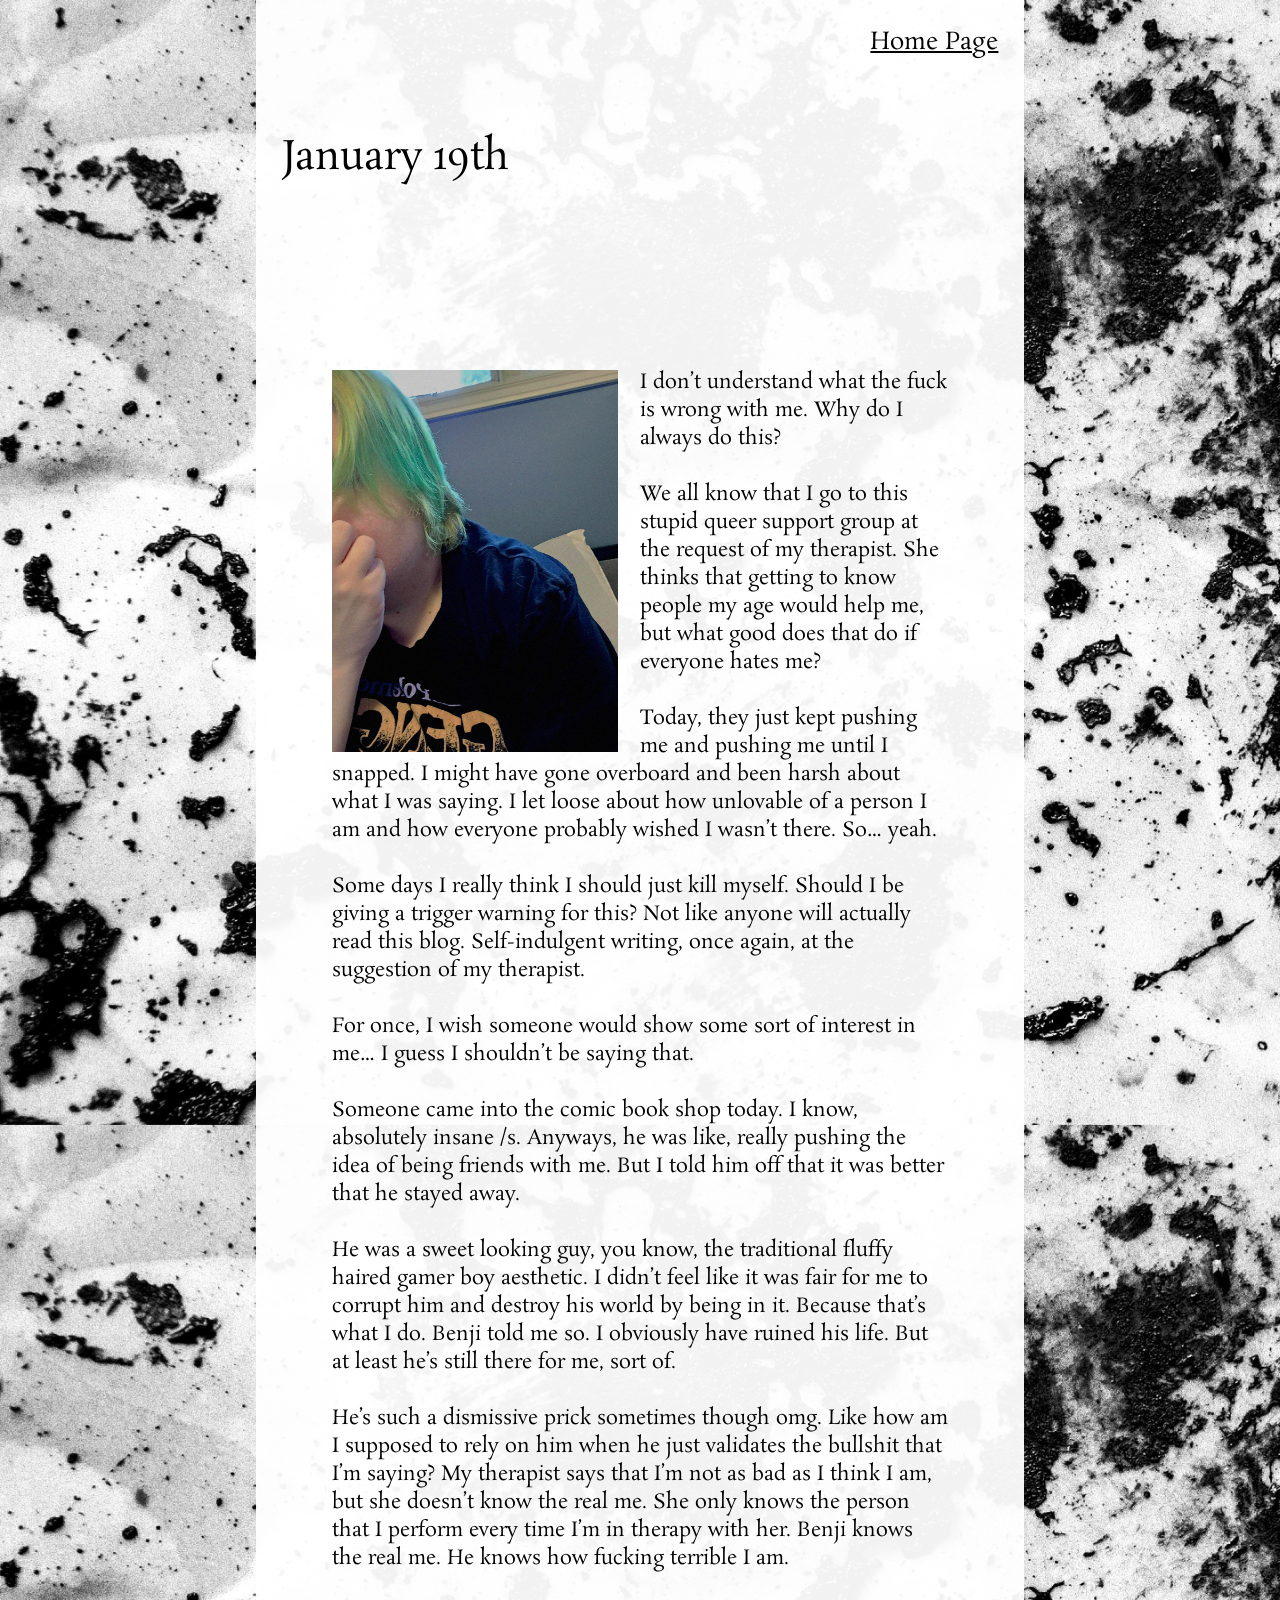
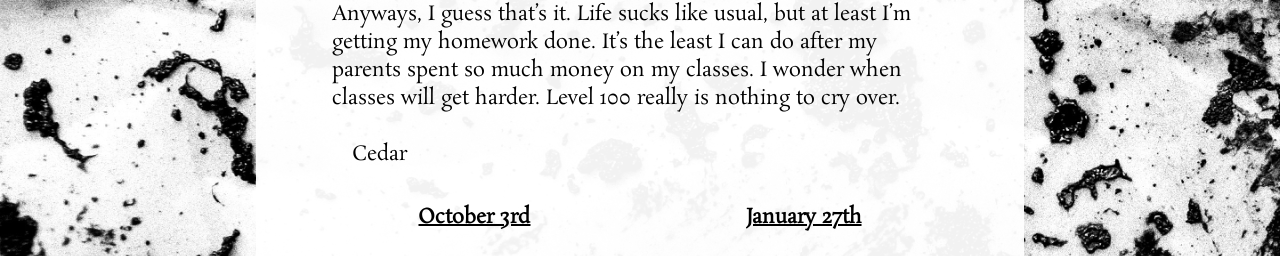
<file: january19.html>
<html>
    <head>
        <title>Rose Thorns</title>
        <link rel="stylesheet" href="stylesheet.css">
        <link rel="preconnect" href="https://fonts.googleapis.com">
        <link rel="preconnect" href="https://fonts.gstatic.com" crossorigin>
        <link href="https://fonts.googleapis.com/css2?family=Rosarivo:ital@0;1&family=Rubik+Dirt&display=swap" rel="stylesheet">
    </head>
    <body>
        <div class="blog">
            <a class="back-link" href="index.html">Home Page</a>
            <h2 class="blog-title">January 19th</h2>
            <iframe data-testid="embed-iframe" style="border-radius:12px" src="https://open.spotify.com/embed/track/33iv3wnGMrrDugd7GBso1z?utm_source=generator&si=75daa8ba30154dd4" width="100%" height="152" frameBorder="0" allowfullscreen="" allow="autoplay; clipboard-write; encrypted-media; fullscreen; picture-in-picture" loading="lazy"></iframe>
            <img class="blog-img" src="images/jan19_image.jpg" alt="faceless person">
            <p>
                I don’t understand what the fuck is wrong with me. Why do I always do this? <br/><br/>
                We all know that I go to this stupid queer support group at the request of my therapist. She thinks that getting to know people my age would help me, but what good does that do if everyone hates me? <br/><br/>
                Today, they just kept pushing me and pushing me until I snapped. I might have gone overboard and been harsh about what I was saying. I let loose about how unlovable of a person I am and how everyone probably wished I wasn’t there. So… yeah. <br/><br/>
                Some days I really think I should just kill myself. Should I be giving a trigger warning for this? Not like anyone will actually read this blog. Self-indulgent writing, once again, at the suggestion of my therapist. <br/><br/>
                For once, I wish someone would show some sort of interest in me… I guess I shouldn’t be saying that. <br/><br/>
                Someone came into the comic book shop today. I know, absolutely insane /s. Anyways, he was like, really pushing the idea of being friends with me. But I told him off that it was better that he stayed away. <br/><br/>
                He was a sweet looking guy, you know, the traditional fluffy haired gamer boy aesthetic. I didn’t feel like it was fair for me to corrupt him and destroy his world by being in it. Because that’s what I do. Benji told me so. I obviously have ruined his life. But at least he’s still there for me, sort of. <br/><br/>
                He’s such a dismissive prick sometimes though omg. Like how am I supposed to rely on him when he just validates the bullshit that I’m saying? My therapist says that I’m not as bad as I think I am, but she doesn’t know the real me. She only knows the person that I perform every time I’m in therapy with her. Benji knows the real me. He knows how fucking terrible I am. <br/><br/>
                Anyways, I guess that’s it. Life sucks like usual, but at least I’m getting my homework done. It’s the least I can do after my parents spent so much money on my classes. I wonder when classes will get harder. Level 100 really is nothing to cry over. <br/><br/>
                &emsp;Cedar
            </p>
            <div class="inline">
                <a href="october3.html">October 3rd</a>
                <a href="january27.html">January 27th</a>
            </div>
        </div>
    </body>
</file>
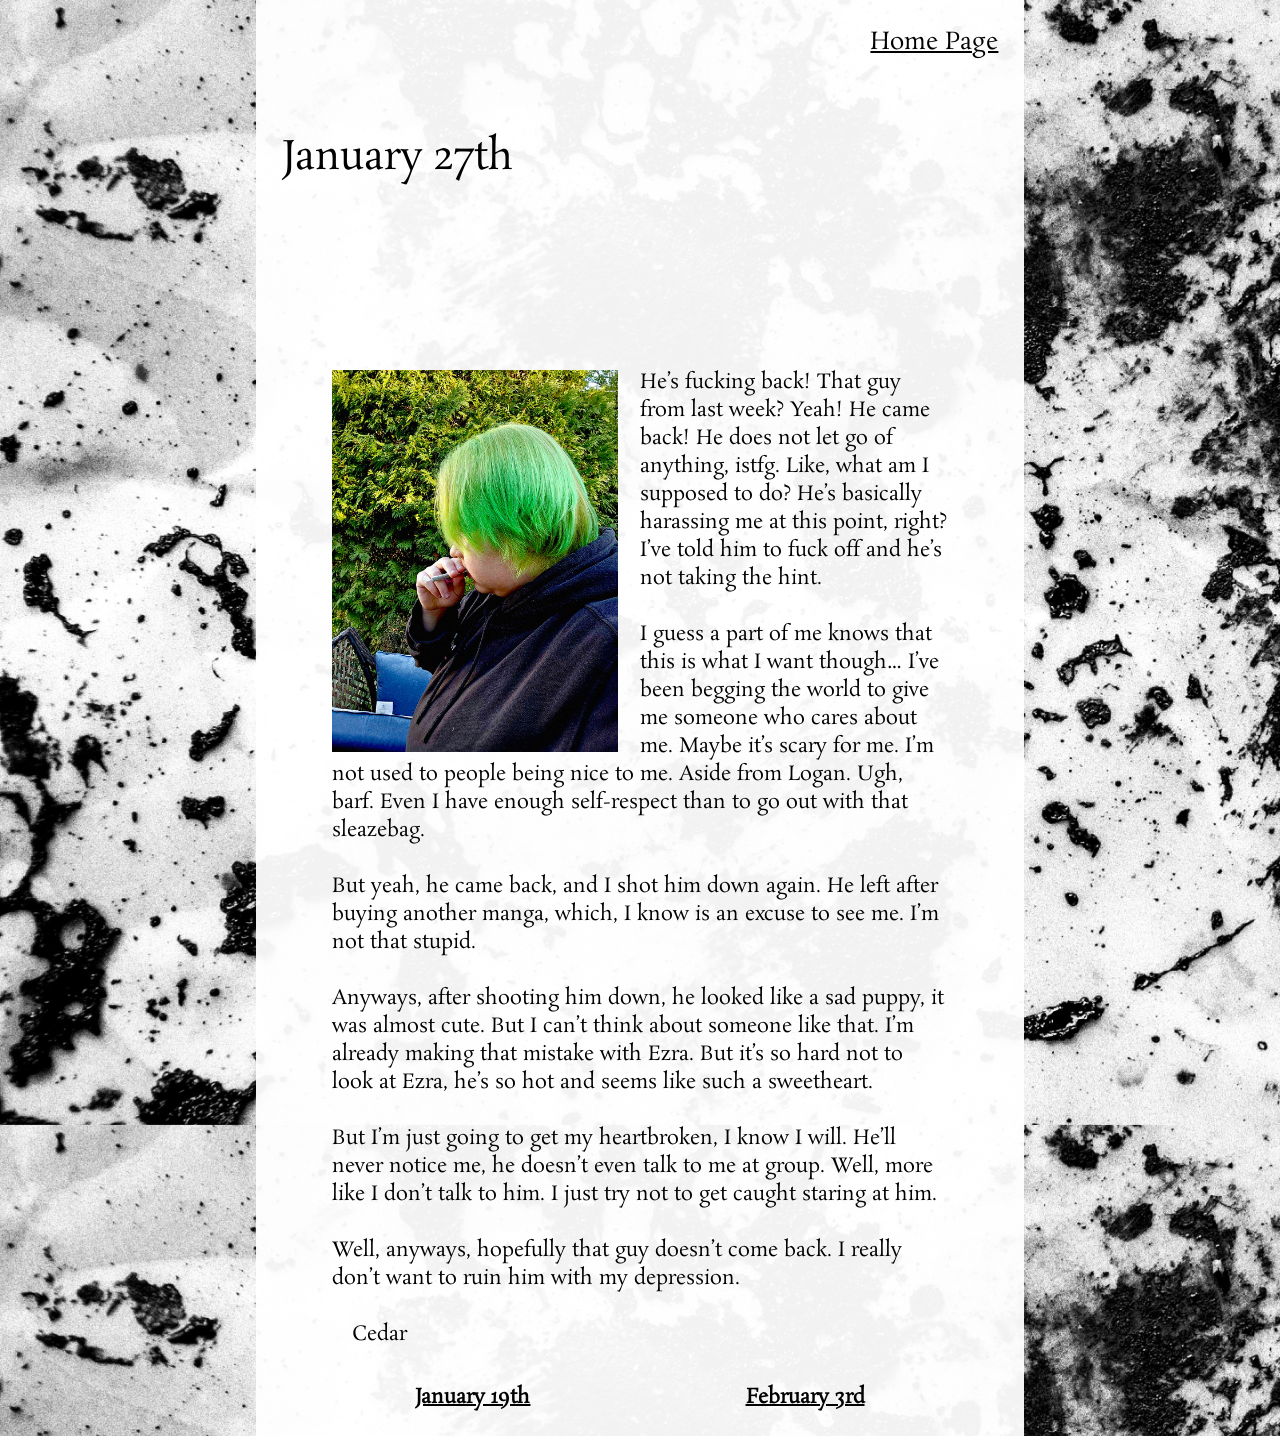
<file: january27.html>
<html>
    <head>
        <title>Rose Thorns</title>
        <link rel="stylesheet" href="stylesheet.css">
        <link rel="preconnect" href="https://fonts.googleapis.com">
        <link rel="preconnect" href="https://fonts.gstatic.com" crossorigin>
        <link href="https://fonts.googleapis.com/css2?family=Rosarivo:ital@0;1&family=Rubik+Dirt&display=swap" rel="stylesheet">
    </head>
    <body>
        <div class="blog">
            <a class="back-link" href="index.html">Home Page</a>
            <h2 class="blog-title">January 27th</h2>
            <iframe data-testid="embed-iframe" style="border-radius:12px" src="https://open.spotify.com/embed/track/5E6vNZZwpJGXdrWJ7wzzAI?utm_source=generator&si=ccc3124a93f84e9f" width="100%" height="152" frameBorder="0" allowfullscreen="" allow="autoplay; clipboard-write; encrypted-media; fullscreen; picture-in-picture" loading="lazy"></iframe>
            <img class="blog-img" src="images/jan27_image.jpg" alt="smoking a joint">
            <p>
                He’s fucking back! That guy from last week? Yeah! He came back! He does not let go of anything, istfg. Like, what am I supposed to do? He’s basically harassing me at this point, right? I’ve told him to fuck off and he’s not taking the hint. <br/><br/>
                I guess a part of me knows that this is what I want though… I’ve been begging the world to give me someone who cares about me. Maybe it’s scary for me. I’m not used to people being nice to me. Aside from Logan. Ugh, barf. Even I have enough self-respect than to go out with that sleazebag. <br/><br/>
                But yeah, he came back, and I shot him down again. He left after buying another manga, which, I know is an excuse to see me. I’m not that stupid. <br/><br/>
                Anyways, after shooting him down, he looked like a sad puppy, it was almost cute. But I can’t think about someone like that. I’m already making that mistake with Ezra. But it’s so hard not to look at Ezra, he’s so hot and seems like such a sweetheart. <br/><br/>
                But I’m just going to get my heartbroken, I know I will. He’ll never notice me, he doesn’t even talk to me at group. Well, more like I don’t talk to him. I just try not to get caught staring at him. <br/><br/>
                Well, anyways, hopefully that guy doesn’t come back. I really don’t want to ruin him with my depression. <br/><br/>
                &emsp;Cedar
            </p>
            <div class="inline">
                <a href="january19.html">January 19th</a>
                <a href="february3.html">February 3rd</a>
            </div>
        </div>
    </body>
</file>
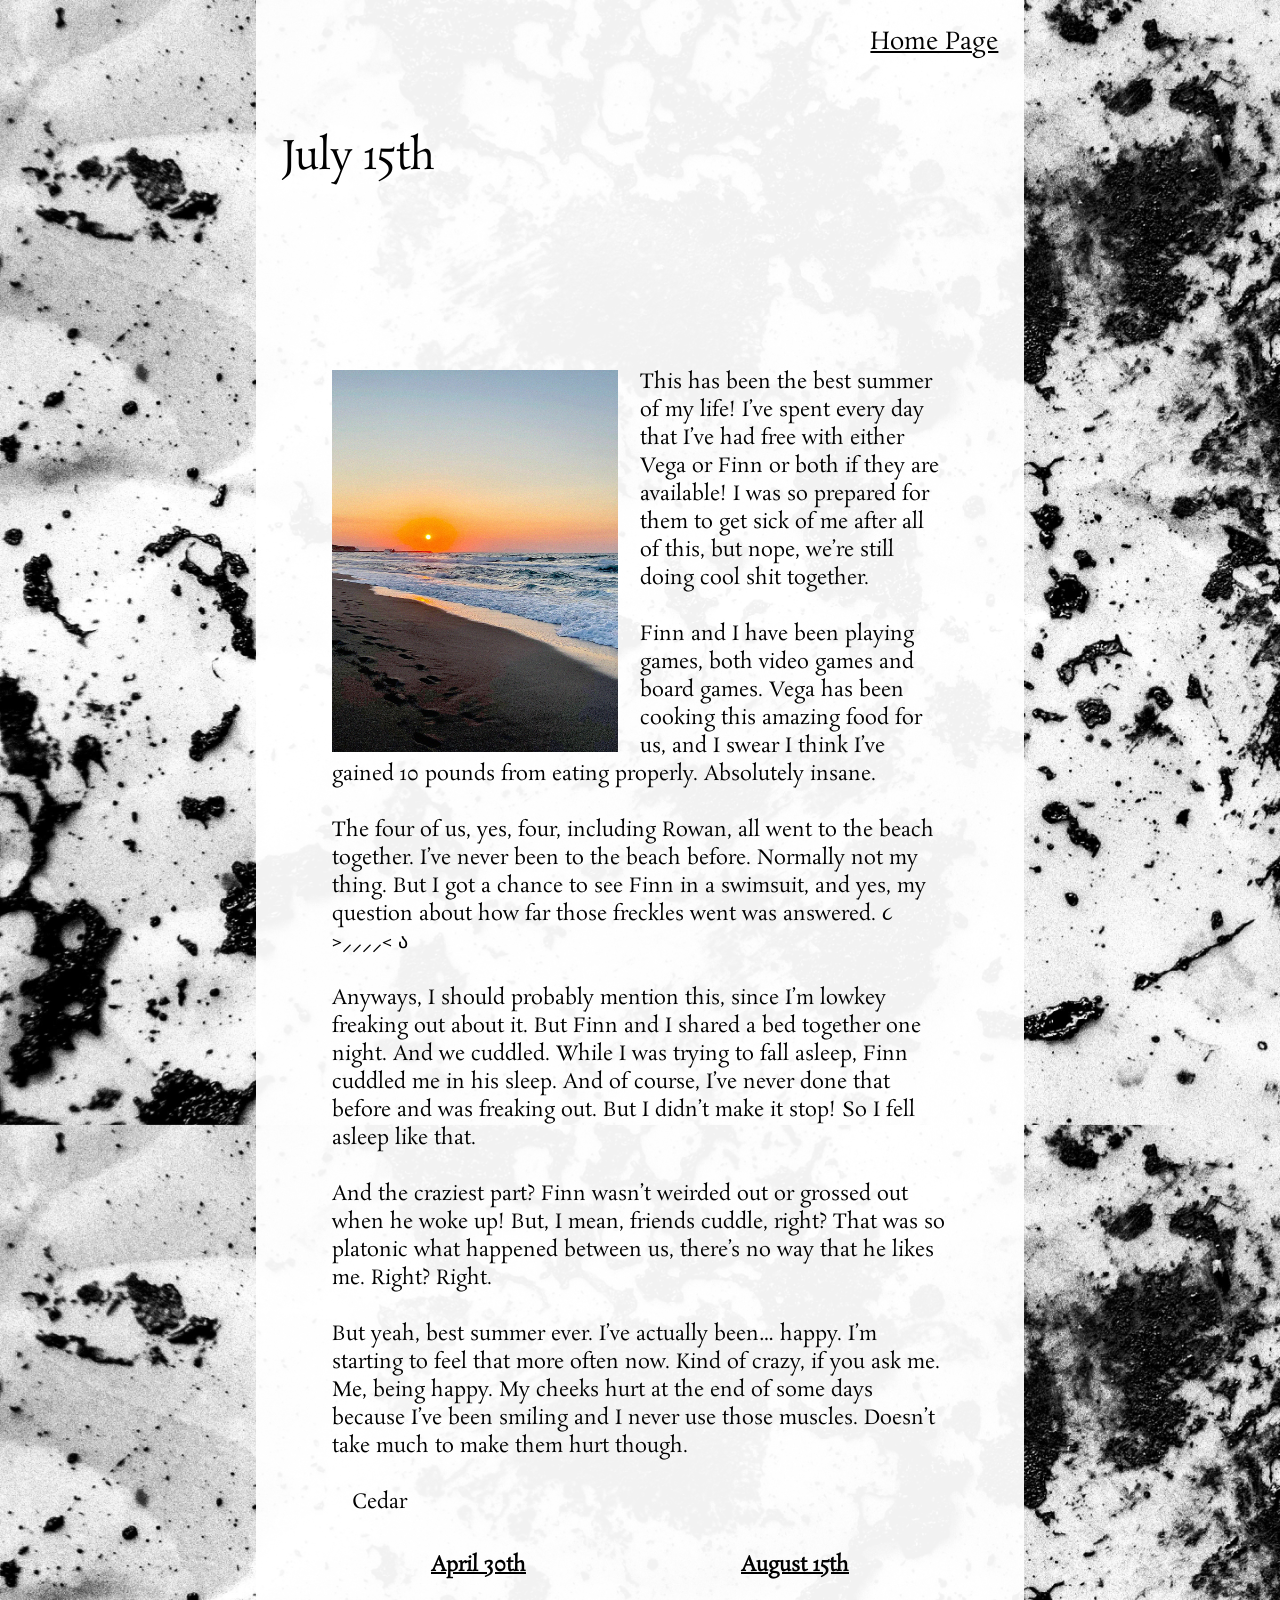
<file: july15.html>
<html>
    <head>
        <title>Rose Thorns</title>
        <link rel="stylesheet" href="stylesheet.css">
        <link rel="preconnect" href="https://fonts.googleapis.com">
        <link rel="preconnect" href="https://fonts.gstatic.com" crossorigin>
        <link href="https://fonts.googleapis.com/css2?family=Rosarivo:ital@0;1&family=Rubik+Dirt&display=swap" rel="stylesheet">
    </head>
    <body>
        <div class="blog">
            <a class="back-link" href="index.html">Home Page</a>
            <h2 class="blog-title">July 15th</h2>
            <iframe data-testid="embed-iframe" style="border-radius:12px" src="https://open.spotify.com/embed/track/6kOdk29M8h6ZfHz4byVG0t?utm_source=generator&si=95336623b3504c80" width="100%" height="152" frameBorder="0" allowfullscreen="" allow="autoplay; clipboard-write; encrypted-media; fullscreen; picture-in-picture" loading="lazy"></iframe>
            <img class="blog-img" src="images/jul15_image.jpg" alt="">
            <p>
                This has been the best summer of my life! I’ve spent every day that I’ve had free with either Vega or Finn or both if they are available! I was so prepared for them to get sick of me after all of this, but nope, we’re still doing cool shit together. <br/><br/>
                Finn and I have been playing games, both video games and board games. Vega has been cooking this amazing food for us, and I swear I think I’ve gained 10 pounds from eating properly. Absolutely insane. <br/><br/>
                The four of us, yes, four, including Rowan, all went to the beach together. I’ve never been to the beach before. Normally not my thing. But I got a chance to see Finn in a swimsuit, and yes, my question about how far those freckles went was answered. ૮ >⸝⸝⸝⸝< ა <br/><br/>
                Anyways, I should probably mention this, since I’m lowkey freaking out about it. But Finn and I shared a bed together one night. And we cuddled. While I was trying to fall asleep, Finn cuddled me in his sleep. And of course, I’ve never done that before and was freaking out. But I didn’t make it stop! So I fell asleep like that. <br/><br/>
                And the craziest part? Finn wasn’t weirded out or grossed out when he woke up! But, I mean, friends cuddle, right? That was so platonic what happened between us, there’s no way that he likes me. Right? Right. <br/><br/>
                But yeah, best summer ever. I’ve actually been… happy. I’m starting to feel that more often now. Kind of crazy, if you ask me. Me, being happy. My cheeks hurt at the end of some days because I’ve been smiling and I never use those muscles. Doesn’t take much to make them hurt though.
                <br/><br/>
                &emsp;Cedar
            </p>
            <div class="inline">
                <a href="april30.html">April 30th</a>
                <a href="august15.html">August 15th</a>
            </div>
        </div>
    </body>
</file>
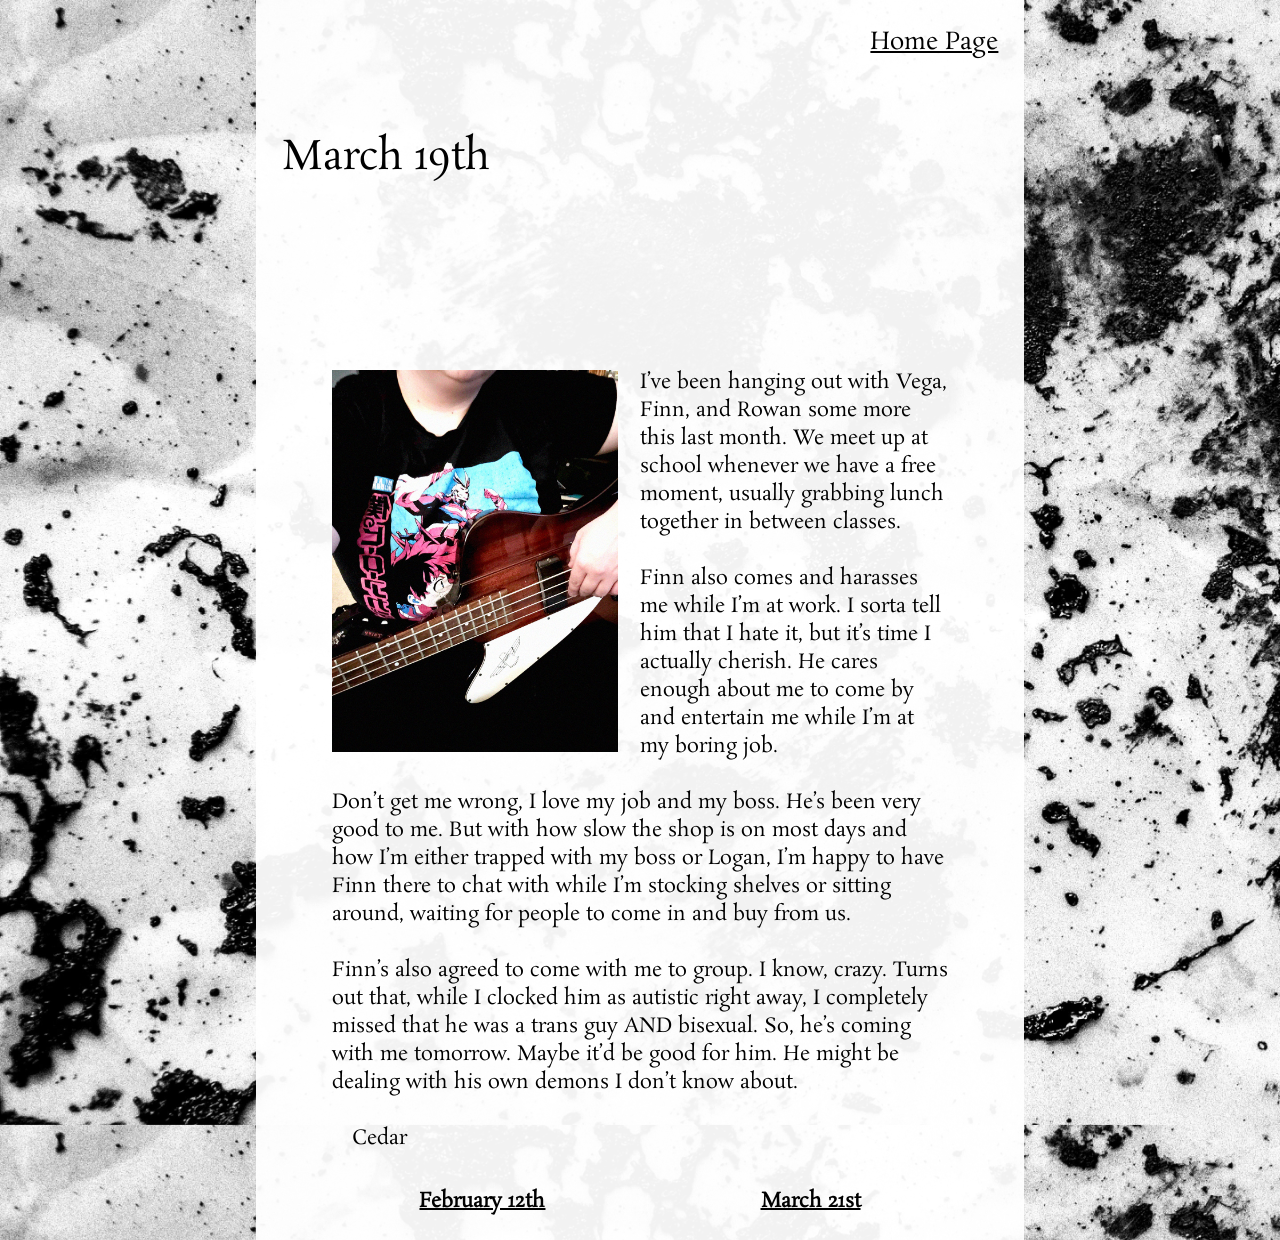
<file: march19.html>
<html>
    <head>
        <title>Rose Thorns</title>
        <link rel="stylesheet" href="stylesheet.css">
        <link rel="preconnect" href="https://fonts.googleapis.com">
        <link rel="preconnect" href="https://fonts.gstatic.com" crossorigin>
        <link href="https://fonts.googleapis.com/css2?family=Rosarivo:ital@0;1&family=Rubik+Dirt&display=swap" rel="stylesheet">
    </head>
    <body>
        <div class="blog">
            <a class="back-link" href="index.html">Home Page</a>
            <h2 class="blog-title">March 19th</h2>
            <iframe data-testid="embed-iframe" style="border-radius:12px" src="https://open.spotify.com/embed/track/1hoUYq5wMegwpwafTon6mu?utm_source=generator&si=b9ee0b4bc9ce47dd" width="100%" height="152" frameBorder="0" allowfullscreen="" allow="autoplay; clipboard-write; encrypted-media; fullscreen; picture-in-picture" loading="lazy"></iframe>
            <img class="blog-img" src="images/mar19_image.jpg" alt="">
            <p>
                I’ve been hanging out with Vega, Finn, and Rowan some more this last month. We meet up at school whenever we have a free moment, usually grabbing lunch together in between classes. <br/><br/>
                Finn also comes and harasses me while I’m at work. I sorta tell him that I hate it, but it’s time I actually cherish. He cares enough about me to come by and entertain me while I’m at my boring job. <br/><br/>
                Don’t get me wrong, I love my job and my boss. He’s been very good to me. But with how slow the shop is on most days and how I’m either trapped with my boss or Logan, I’m happy to have Finn there to chat with while I’m stocking shelves or sitting around, waiting for people to come in and buy from us. <br/><br/>
                Finn’s also agreed to come with me to group. I know, crazy. Turns out that, while I clocked him as autistic right away, I completely missed that he was a trans guy AND bisexual. So, he’s coming with me tomorrow. Maybe it’d be good for him. He might be dealing with his own demons I don’t know about.
                <br/><br/>
                &emsp;Cedar
            </p>
            <div class="inline">
                <a href="february12.html">February 12th</a>
                <a href="march21.html">March 21st</a>
            </div>
        </div>
    </body>
</file>
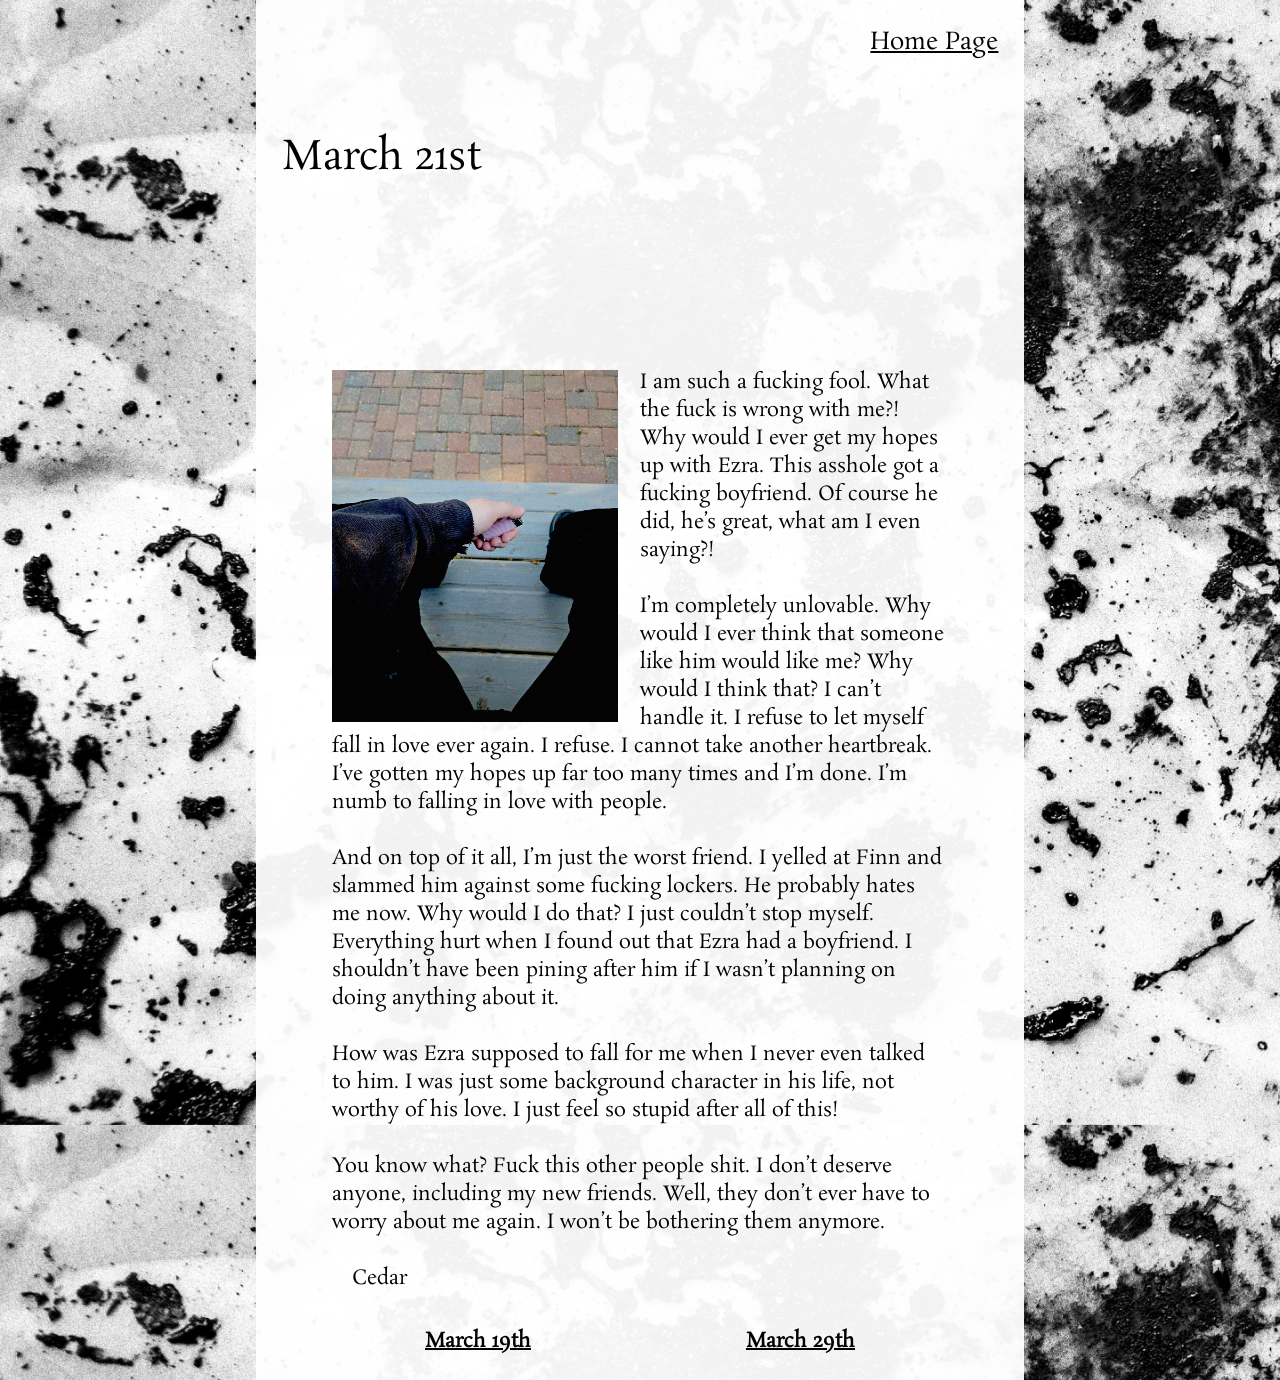
<file: march21.html>
<html>
    <head>
        <title>Rose Thorns</title>
        <link rel="stylesheet" href="stylesheet.css">
        <link rel="preconnect" href="https://fonts.googleapis.com">
        <link rel="preconnect" href="https://fonts.gstatic.com" crossorigin>
        <link href="https://fonts.googleapis.com/css2?family=Rosarivo:ital@0;1&family=Rubik+Dirt&display=swap" rel="stylesheet">
    </head>
    <body>
        <div class="blog">
            <a class="back-link" href="index.html">Home Page</a>
            <h2 class="blog-title">March 21st</h2>
            <iframe data-testid="embed-iframe" style="border-radius:12px" src="https://open.spotify.com/embed/track/0ML3PJ6f9lgj1B4FQo4kZB?utm_source=generator&si=c8b925c40a2a46b0" width="100%" height="152" frameBorder="0" allowfullscreen="" allow="autoplay; clipboard-write; encrypted-media; fullscreen; picture-in-picture" loading="lazy"></iframe>
            <img class="blog-img" src="images/mar21_image.jpg" alt="">
            <p>
                I am such a fucking fool. What the fuck is wrong with me?! Why would I ever get my hopes up with Ezra. This asshole got a fucking boyfriend. Of course he did, he’s great, what am I even saying?! <br/><br/>
                I’m completely unlovable. Why would I ever think that someone like him would like me? Why would I think that? I can’t handle it. I refuse to let myself fall in love ever again. I refuse. I cannot take another heartbreak. I’ve gotten my hopes up far too many times and I’m done. I’m numb to falling in love with people. <br/><br/>
                And on top of it all, I’m just the worst friend. I yelled at Finn and slammed him against some fucking lockers. He probably hates me now. Why would I do that? I just couldn’t stop myself. Everything hurt when I found out that Ezra had a boyfriend. I shouldn’t have been pining after him if I wasn’t planning on doing anything about it. <br/><br/>
                How was Ezra supposed to fall for me when I never even talked to him. I was just some background character in his life, not worthy of his love. I just feel so stupid after all of this! <br/><br/>
                You know what? Fuck this other people shit. I don’t deserve anyone, including my new friends. Well, they don’t ever have to worry about me again. I won’t be bothering them anymore.
                <br/><br/>
                &emsp;Cedar
            </p>
            <div class="inline">
                <a href="march19.html">March 19th</a>
                <a href="march29.html">March 29th</a>
            </div>
        </div>
    </body>
</file>
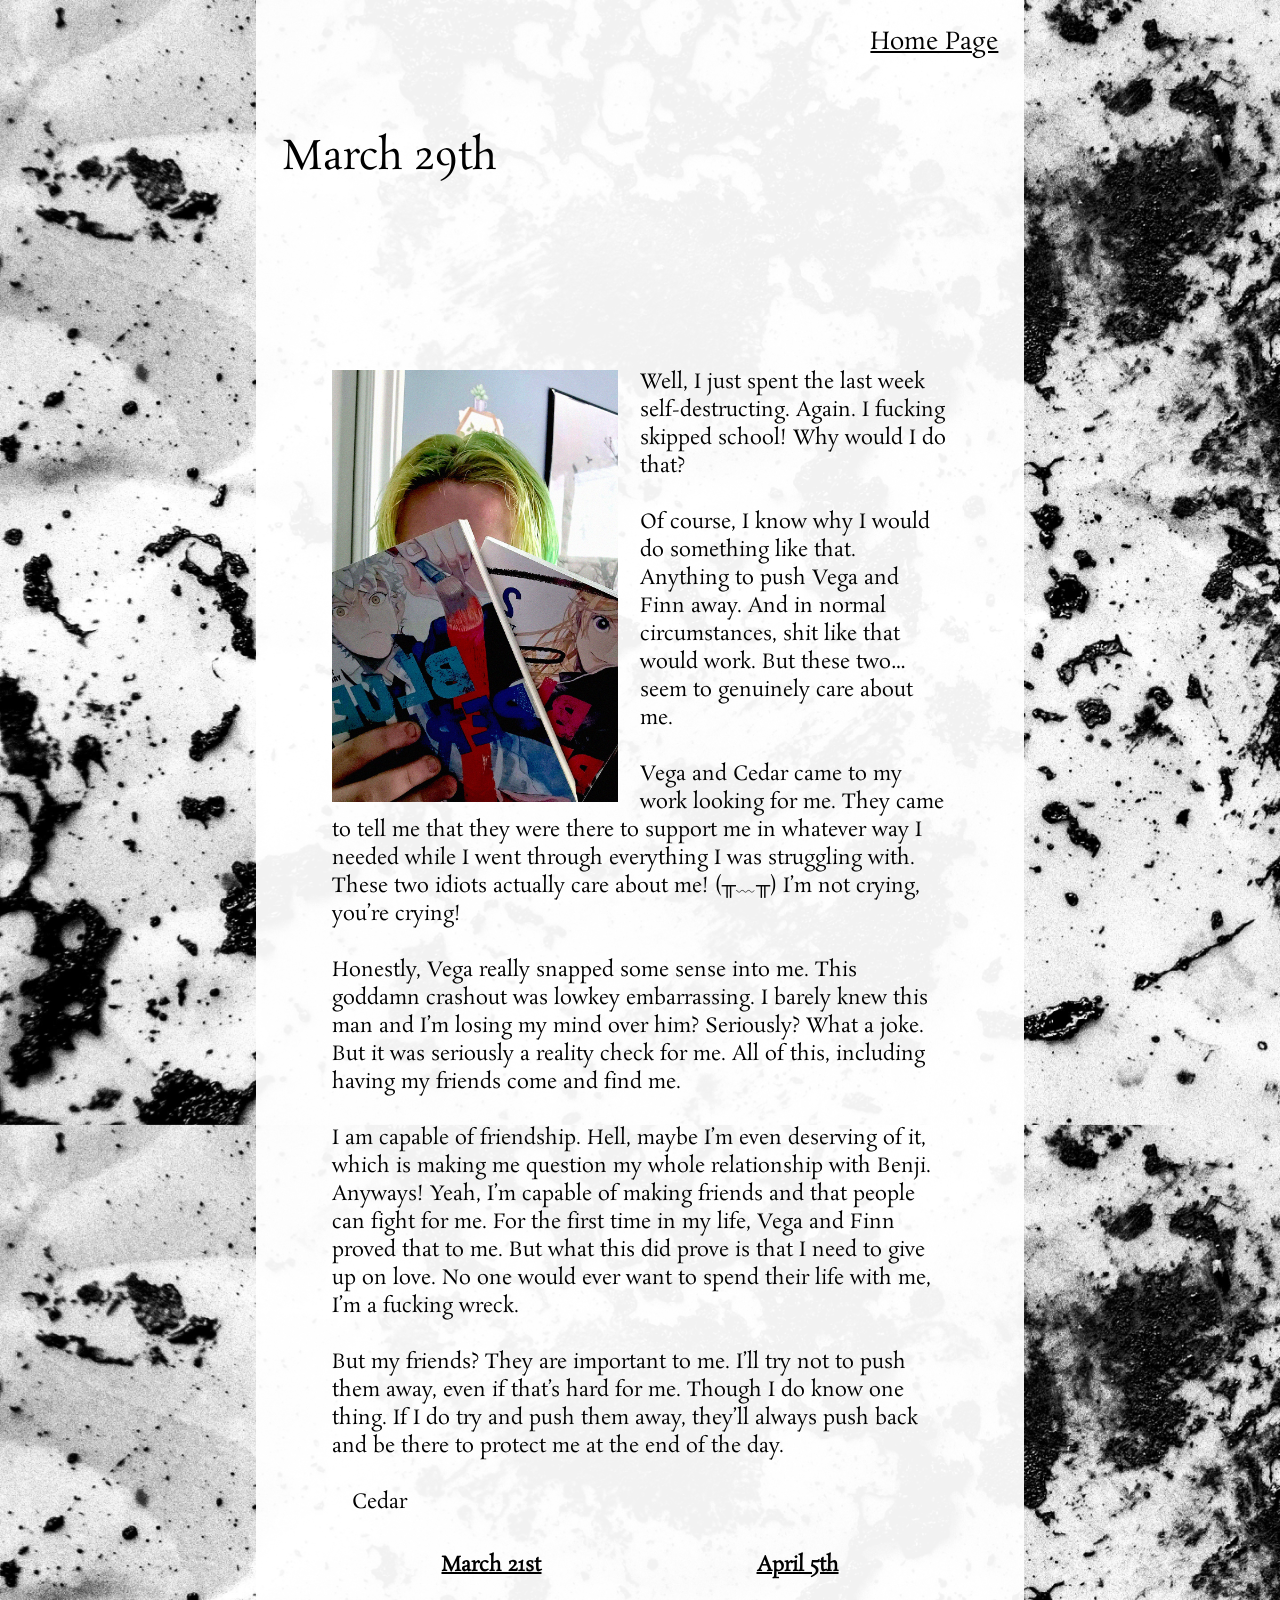
<file: march29.html>
<html>
    <head>
        <title>Rose Thorns</title>
        <link rel="stylesheet" href="stylesheet.css">
        <link rel="preconnect" href="https://fonts.googleapis.com">
        <link rel="preconnect" href="https://fonts.gstatic.com" crossorigin>
        <link href="https://fonts.googleapis.com/css2?family=Rosarivo:ital@0;1&family=Rubik+Dirt&display=swap" rel="stylesheet">
    </head>
    <body>
        <div class="blog">
            <a class="back-link" href="index.html">Home Page</a>
            <h2 class="blog-title">March 29th</h2>
            <iframe data-testid="embed-iframe" style="border-radius:12px" src="https://open.spotify.com/embed/track/66Zt4pxDgUoJHLjZNszSDQ?utm_source=generator&si=be923cafdfc04ca2" width="100%" height="152" frameBorder="0" allowfullscreen="" allow="autoplay; clipboard-write; encrypted-media; fullscreen; picture-in-picture" loading="lazy"></iframe>
            <img class="blog-img" src="images/mar29_image.jpg" alt="">
            <p>
                Well, I just spent the last week self-destructing. Again. I fucking skipped school! Why would I do that? <br/><br/>
                Of course, I know why I would do something like that. Anything to push Vega and Finn away. And in normal circumstances, shit like that would work. But these two… seem to genuinely care about me. <br/><br/>
                Vega and Cedar came to my work looking for me. They came to tell me that they were there to support me in whatever way I needed while I went through everything I was struggling with. These two idiots actually care about me! (╥﹏╥) I’m not crying, you’re crying! <br/><br/>
                Honestly, Vega really snapped some sense into me. This goddamn crashout was lowkey embarrassing. I barely knew this man and I’m losing my mind over him? Seriously? What a joke. But it was seriously a reality check for me. All of this, including having my friends come and find me. <br/><br/>
                I am capable of friendship. Hell, maybe I’m even deserving of it, which is making me question my whole relationship with Benji. Anyways! Yeah, I’m capable of making friends and that people can fight for me. For the first time in my life, Vega and Finn proved that to me. But what this did prove is that I need to give up on love. No one would ever want to spend their life with me, I’m a fucking wreck. <br/><br/>
                But my friends? They are important to me. I’ll try not to push them away, even if that’s hard for me. Though I do know one thing. If I do try and push them away, they’ll always push back and be there to protect me at the end of the day.
                <br/><br/>
                &emsp;Cedar
            </p>
            <div class="inline">
                <a href="march21.html">March 21st</a>
                <a href="april5.html">April 5th</a>
            </div>
        </div>
    </body>
</file>
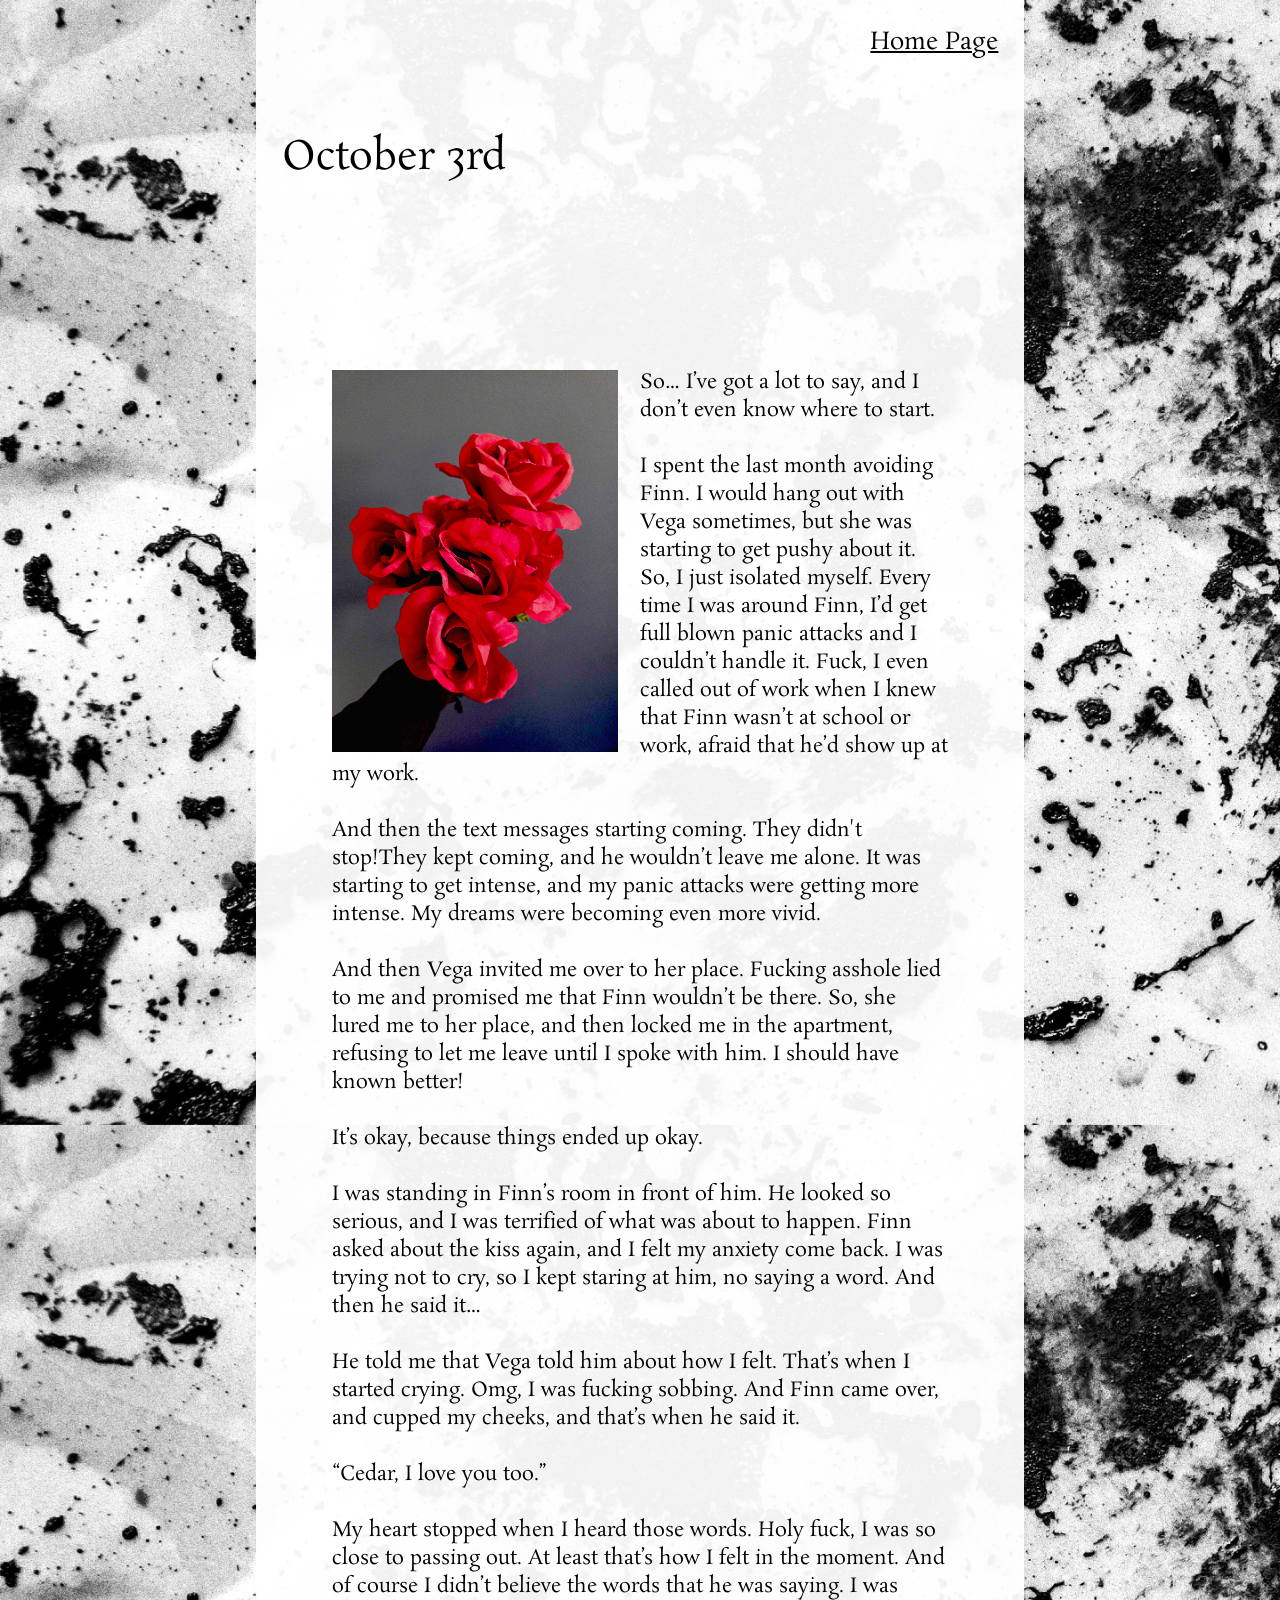
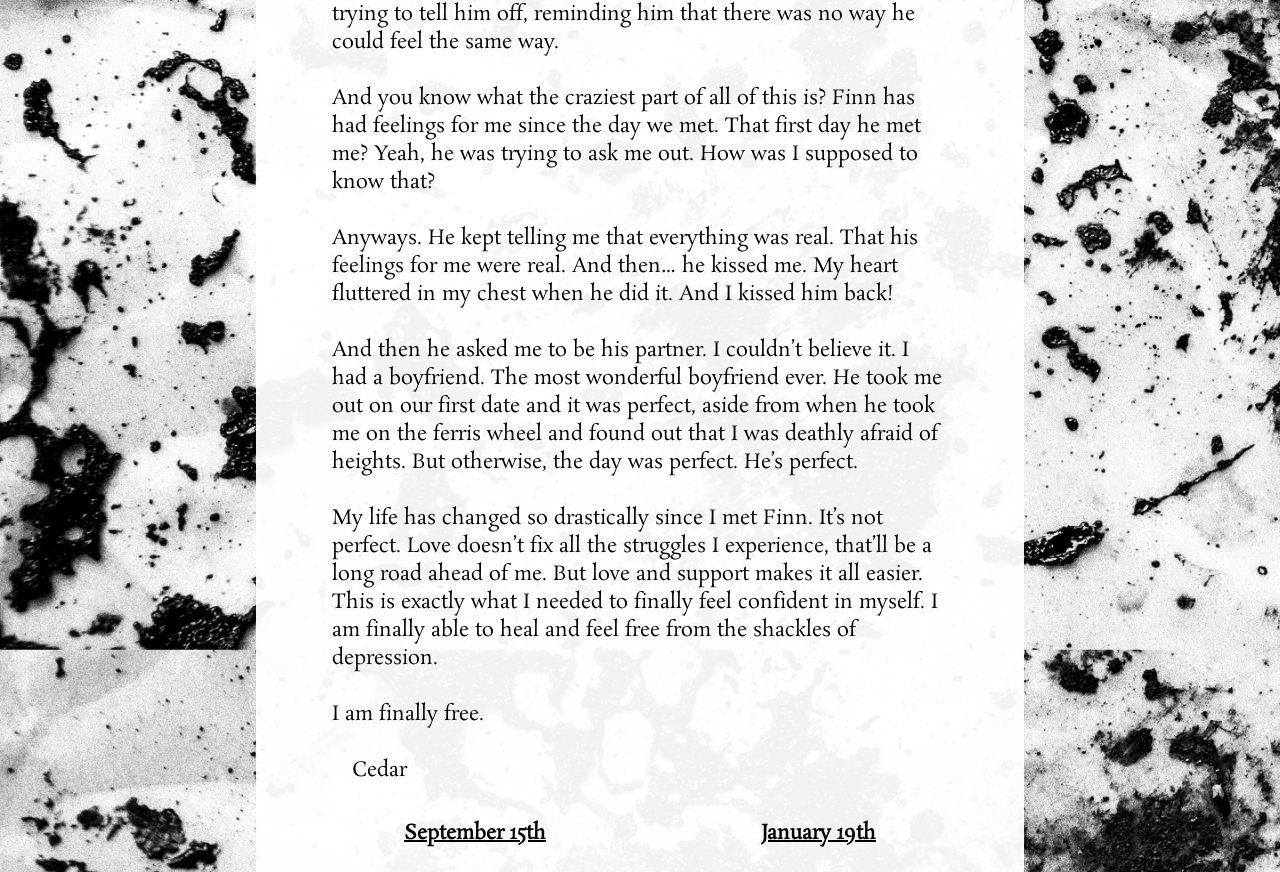
<file: october3.html>
<html>
    <head>
        <title>Rose Thorns</title>
        <link rel="stylesheet" href="stylesheet.css">
        <link rel="preconnect" href="https://fonts.googleapis.com">
        <link rel="preconnect" href="https://fonts.gstatic.com" crossorigin>
        <link href="https://fonts.googleapis.com/css2?family=Rosarivo:ital@0;1&family=Rubik+Dirt&display=swap" rel="stylesheet">
    </head>
    <body>
        <div class="blog">
            <a class="back-link" href="index.html">Home Page</a>
            <h2 class="blog-title">October 3rd</h2>
            <iframe data-testid="embed-iframe" style="border-radius:12px" src="https://open.spotify.com/embed/track/79EkGysjP2dL5GdpeQjRxT?utm_source=generator&si=644b789fd24447eb" width="100%" height="152" frameBorder="0" allowfullscreen="" allow="autoplay; clipboard-write; encrypted-media; fullscreen; picture-in-picture" loading="lazy"></iframe>
            <img class="blog-img" src="images/oct3_image.jpg" alt="">
            <p>
                So… I’ve got a lot to say, and I don’t even know where to start. <br/><br/>
                I spent the last month avoiding Finn. I would hang out with Vega sometimes, but she was starting to get pushy about it. So, I just isolated myself. Every time I was around Finn, I’d get full blown panic attacks and I couldn’t handle it. Fuck, I even called out of work when I knew that Finn wasn’t at school or work, afraid that he’d show up at my work. <br/><br/>
                And then the text messages starting coming. They didn't stop!They kept coming, and he wouldn’t leave me alone. It was starting to get intense, and my panic attacks were getting more intense. My dreams were becoming even more vivid. <br/><br/>
                And then Vega invited me over to her place. Fucking asshole lied to me and promised me that Finn wouldn’t be there. So, she lured me to her place, and then locked me in the apartment, refusing to let me leave until I spoke with him. I should have known better! <br/><br/>
                It’s okay, because things ended up okay. <br/><br/>
                I was standing in Finn’s room in front of him. He looked so serious, and I was terrified of what was about to happen. Finn asked about the kiss again, and I felt my anxiety come back. I was trying not to cry, so I kept staring at him, no saying a word. And then he said it… <br/><br/>
                He told me that Vega told him about how I felt. That’s when I started crying. Omg, I was fucking sobbing. And Finn came over, and cupped my cheeks, and that’s when he said it. <br/><br/>
                “Cedar, I love you too.” <br/><br/>
                My heart stopped when I heard those words. Holy fuck, I was so close to passing out. At least that’s how I felt in the moment. And of course I didn’t believe the words that he was saying. I was trying to tell him off, reminding him that there was no way he could feel the same way. <br/><br/>
                And you know what the craziest part of all of this is? Finn has had feelings for me since the day we met. That first day he met me? Yeah, he was trying to ask me out. How was I supposed to know that? <br/><br/>
                Anyways. He kept telling me that everything was real. That his feelings for me were real. And then… he kissed me. My heart fluttered in my chest when he did it. And I kissed him back! <br/><br/>
                And then he asked me to be his partner. I couldn’t believe it. I had a boyfriend. The most wonderful boyfriend ever. He took me out on our first date and it was perfect, aside from when he took me on the ferris wheel and found out that I was deathly afraid of heights. But otherwise, the day was perfect. He’s perfect. <br/><br/>
                My life has changed so drastically since I met Finn. It’s not perfect. Love doesn’t fix all the struggles I experience, that’ll be a long road ahead of me. But love and support makes it all easier. This is exactly what I needed to finally feel confident in myself. I am finally able to heal and feel free from the shackles of depression. <br/><br/>
                I am finally free. <br/><br/>
                &emsp;Cedar
            </p>
            <div class="inline">
                <a href="september15.html">September 15th</a>
                <a href="january19.html">January 19th</a>
            </div>
        </div>
    </body>
</file>
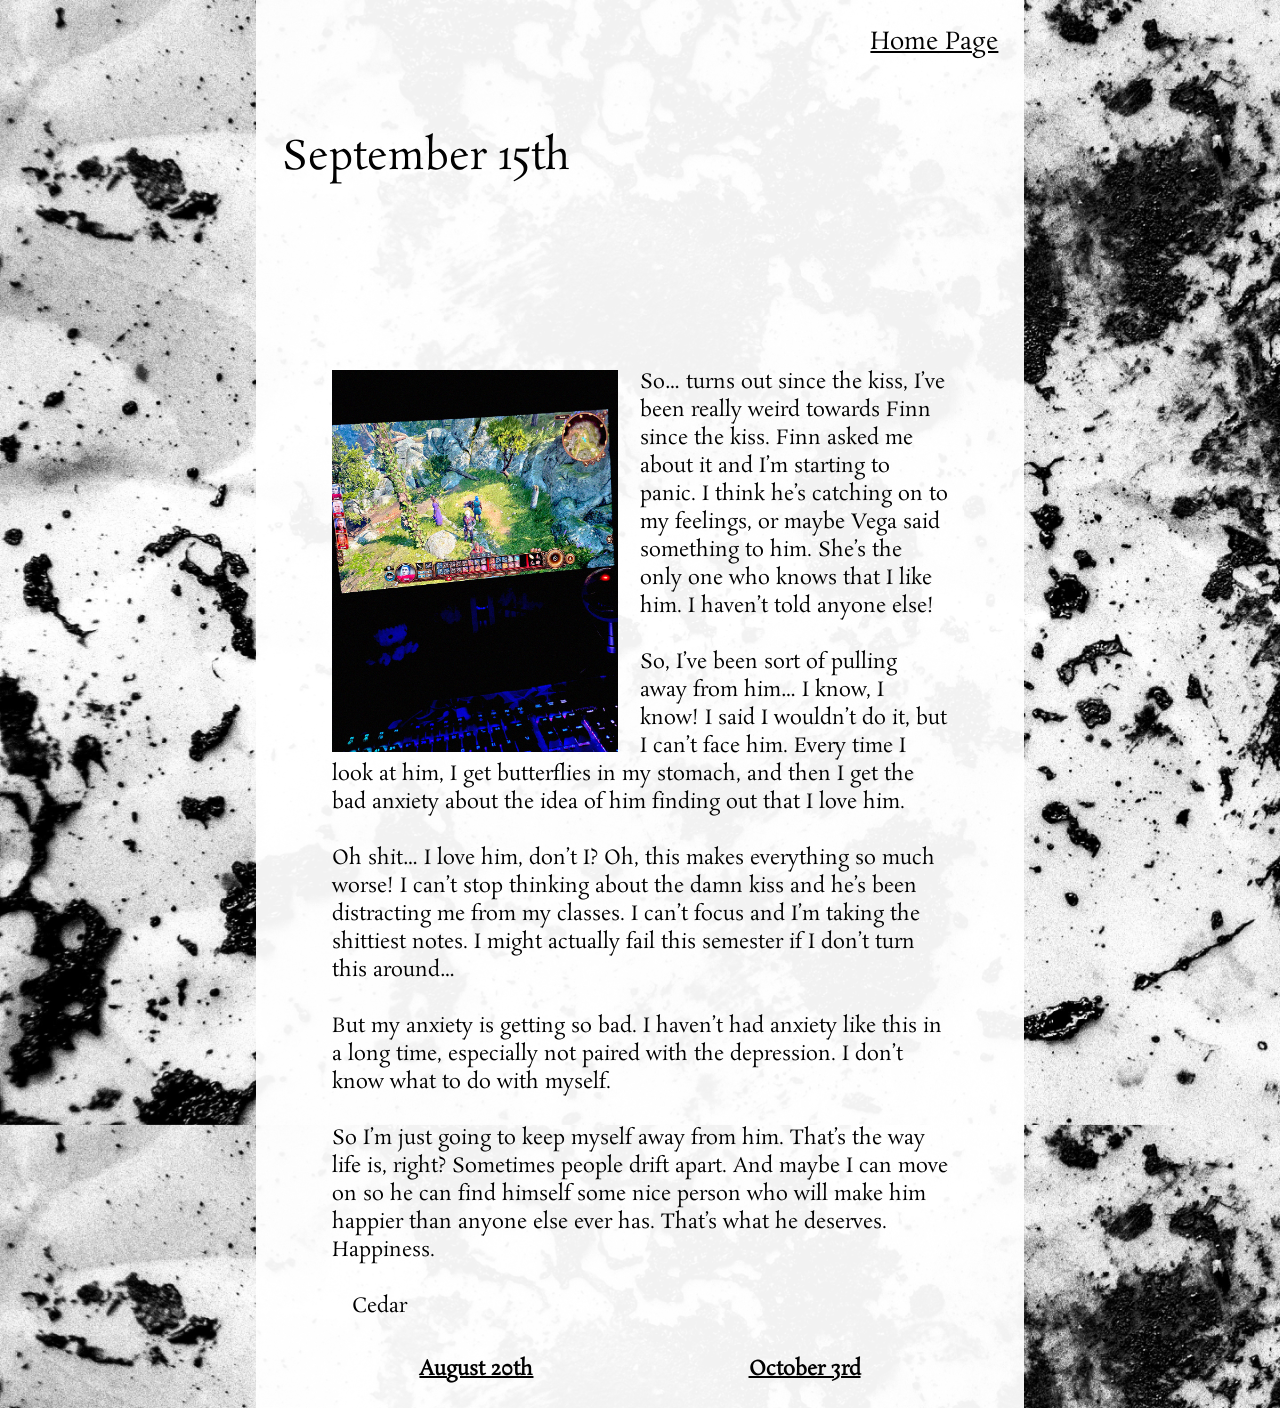
<file: september15.html>
<html>
    <head>
        <title>Rose Thorns</title>
        <link rel="stylesheet" href="stylesheet.css">
        <link rel="preconnect" href="https://fonts.googleapis.com">
        <link rel="preconnect" href="https://fonts.gstatic.com" crossorigin>
        <link href="https://fonts.googleapis.com/css2?family=Rosarivo:ital@0;1&family=Rubik+Dirt&display=swap" rel="stylesheet">
    </head>
    <body>
        <div class="blog">
            <a class="back-link" href="index.html">Home Page</a>
            <h2 class="blog-title">September 15th</h2>
            <iframe data-testid="embed-iframe" style="border-radius:12px" src="https://open.spotify.com/embed/track/5M0WUBQmtsmRuODQj3DZyk?utm_source=generator&si=2c1fa64265804561" width="100%" height="152" frameBorder="0" allowfullscreen="" allow="autoplay; clipboard-write; encrypted-media; fullscreen; picture-in-picture" loading="lazy"></iframe>
            <img class="blog-img" src="images/sept15_image.jpg" alt="">
            <p>
                So… turns out since the kiss, I’ve been really weird towards Finn since the kiss. Finn asked me about it and I’m starting to panic. I think he’s catching on to my feelings, or maybe Vega said something to him. She’s the only one who knows that I like him. I haven’t told anyone else! <br/><br/>
                So, I’ve been sort of pulling away from him… I know, I know! I said I wouldn’t do it, but I can’t face him. Every time I look at him, I get butterflies in my stomach, and then I get the bad anxiety about the idea of him finding out that I love him. <br/><br/>
                Oh shit… I love him, don’t I? Oh, this makes everything so much worse! I can’t stop thinking about the damn kiss and he’s been distracting me from my classes. I can’t focus and I’m taking the shittiest notes. I might actually fail this semester if I don’t turn this around… <br/><br/>
                But my anxiety is getting so bad. I haven’t had anxiety like this in a long time, especially not paired with the depression. I don’t know what to do with myself. <br/><br/>
                So I’m just going to keep myself away from him. That’s the way life is, right? Sometimes people drift apart. And maybe I can move on so he can find himself some nice person who will make him happier than anyone else ever has. That’s what he deserves. Happiness.
                <br/><br/>
                &emsp;Cedar
            </p>
            <div class="inline">
                <a href="august20.html">August 20th</a>
                <a href="october3.html">October 3rd</a>
            </div>
        </div>
    </body>
</file>
<file: stylesheet.css>
body {
    background-image: url("images/pexels-elina-araja-1743227-4144849.jpg");
    background-repeat: repeat;
    background-size: 2000px;
    padding: 0;
    margin: 0;
}

.flex {
    display: flex;
}

.left {
    width: 45%;
    margin-left: 10%;
    margin-top: 5%;
    margin-bottom: 2%;
    padding: 2%;
    background-color: rgba(156, 13, 56, 0.90);
    border-radius: 2%;
    border-color: black;
    border-width: 3px;
    border-style: solid;
}

h1 {
    font-family: "Rubik Dirt", system-ui;
    font-weight: 400;
    font-style: normal;
    font-size: 5em;
    padding: 0;
    margin: 0;
}

h2 {
    font-family: "Rosarivo", cursive;
    font-weight: 400;
    font-style: normal;
    font-size: 2.5em;
    margin: 0;
    padding: 0 0 10px 0;
}

h3 {
    font-family: "Rosarivo", cursive;
    font-weight: 800;
    font-style: normal;
}

h4 {
    font-family: "Rosarivo", cursive;
    font-weight: 800;
    font-style: normal;
}

h6 {
    font-family: "Rosarivo", cursive;
    font-weight: 800;
    font-style: normal;
    font-size: 1em;
    margin: 0;
    padding-top: 10px;
    padding-left: 20px;
}

p {
    font-family: "Rosarivo", cursive;
    font-weight: 400;
    font-style: normal;
    font-size: .90em;
}

li {
    font-family: "Rosarivo", cursive;
    font-weight: 400;
    font-style: normal;
}

.left iframe {
    padding-top: 20px;
}

.right {
    width: 30%;
    margin-left: 5%;
    margin-top: 5%;
}

.right article {
    padding: 2%;
    background-color: rgba(107, 129, 140, 0.95);
    border-radius: 5%;
    border-color: black;
    border-width: 3px;
    border-style: solid;
    margin-bottom: 4%;
}

.bottom {
    display: flex;
    margin-left: 10%;
    margin-right: 6%;
    margin-top: 4%;
}

.bottom article {
    padding: 2%;
    background-color: rgba(107, 129, 140, 0.95);
    border-radius: 5%;
    border-color: black;
    border-width: 3px;
    border-style: solid;
    width: 27.5%;
}

.center {
    margin-left: 2%;
    margin-right: 2%
}

.blog {
    background-color: rgba(255, 255, 255, 0.95);
    margin-left: 20%;
    margin-right: 20%;
    padding: 2%;
}

.back-link {
    font-family: "Rosarivo", cursive;
    font-weight: 400;
    font-style: normal;
    font-size: 1.5em;
    color: black;
    text-align: right;
    display: block;
}

.back-link:hover {
    color: #9C0D38;
}

.blog-title {
    padding-top: 10%;
}

.blog-img {
    width: 40%;
    float: left;
    padding-right: 3%;
    padding-bottom: 1%;
    padding-top: 3%;
    padding-left: 7%;
}

.inline-img {
    width: 20%;
}

.blog p {
    font-family: "Rosarivo", cursive;
    font-weight: 400;
    font-style: normal;
    font-size: 1.25em;
    padding-left: 7%;
    padding-right: 7%;
}

.inline {
    display: flex;
    justify-content: center;
    padding-top: 2%;
}

.inline a {
    padding-left: 15%;
    padding-right: 15%;
    font-family: "Rosarivo", cursive;
    font-weight: 800;
    font-style: normal;
    font-size: 1.25em;
    color: black;
}

.inline a:hover {
    color: #9C0D38;
}
</file>
